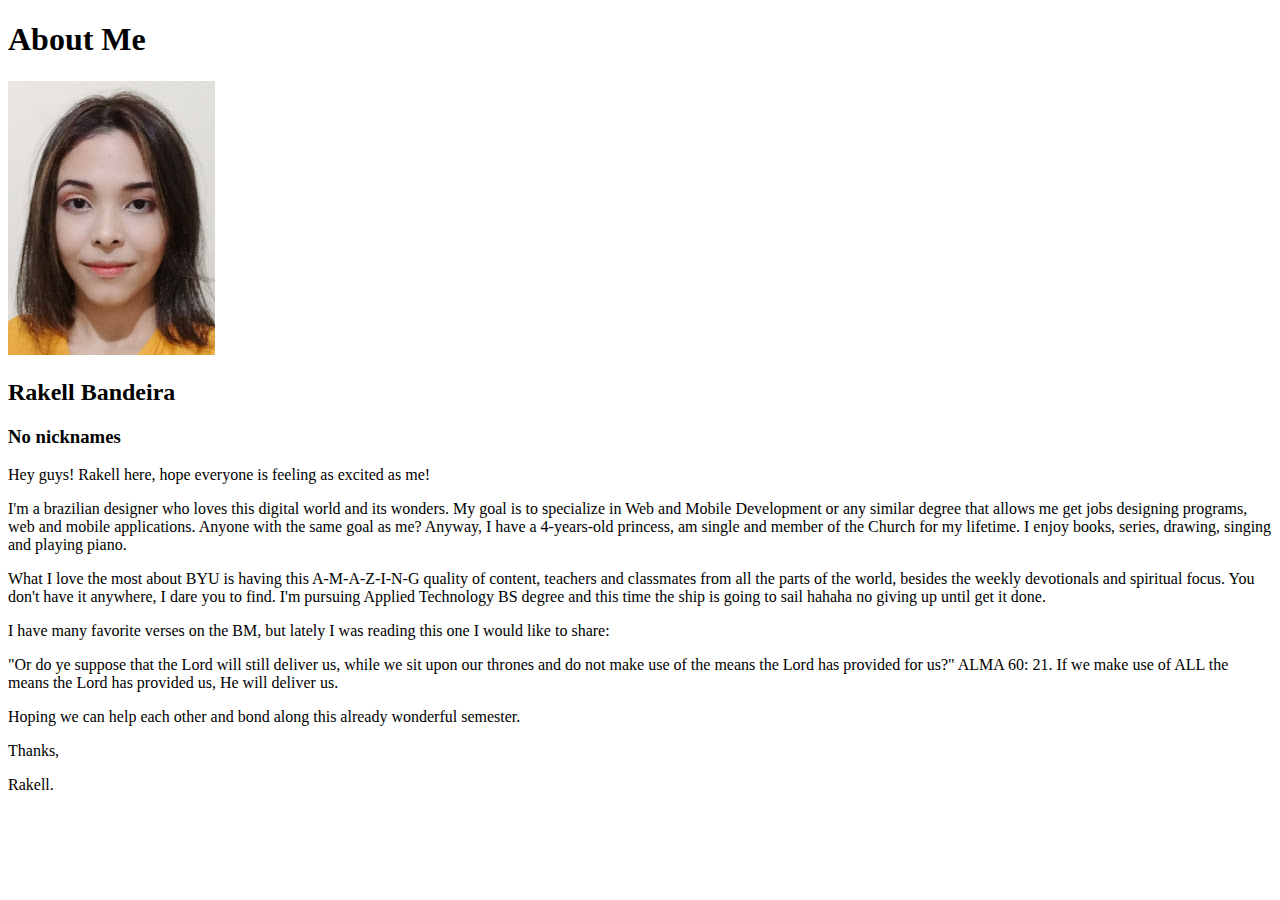
<file: aboutme/index.html>
<!DOCTYPE html>
<html lang="en">
<head>
    <meta charset="UTF-8">
    <meta http-equiv="X-UA-Compatible" content="IE=edge">
    <meta name="viewport" content="width=device-width, initial-scale=1.0">
    <title>Not All About Me</title>
</head>
<body>
    <h1>About Me</h1>
    <img src="imgs/rakell.jpg">
    <h2>Rakell Bandeira</h2>
    <h3><italic>No nicknames</italic></h3>
    <p>Hey guys! Rakell here, hope everyone is feeling as excited as me!</p>
    <p>I'm a brazilian designer who loves this digital world and its wonders. My goal is to specialize in Web and Mobile Development or any similar degree that allows me get jobs designing programs, web and mobile applications.
        Anyone with the same goal as me? Anyway, I have a 4-years-old princess, am single and member of the Church for my lifetime. I enjoy books, series, drawing, singing and playing piano.</p>
    <p></p>What I love the most about BYU is having this A-M-A-Z-I-N-G quality of content, teachers and classmates from all the parts of the world, besides the weekly devotionals and spiritual focus. You don't have it anywhere, I dare you to find. I'm pursuing Applied Technology BS degree and this time the ship is going to sail hahaha no giving up until get it done.  
    <p>I have many favorite verses on the BM, but lately I was reading this one I would like to share:</p>
    <p><italic>"Or do ye suppose that the Lord will still deliver us, while we sit upon our thrones and do not make use of the means the Lord has provided for us?"</italic> ALMA 60: 21. If we make use of ALL the means the Lord has provided us, He will deliver us.</p>
    <p>Hoping we can help each other and bond along this already wonderful semester.</p>
    <p>Thanks,</p>
    <p>Rakell.</p>
</body>
</html>
</file>
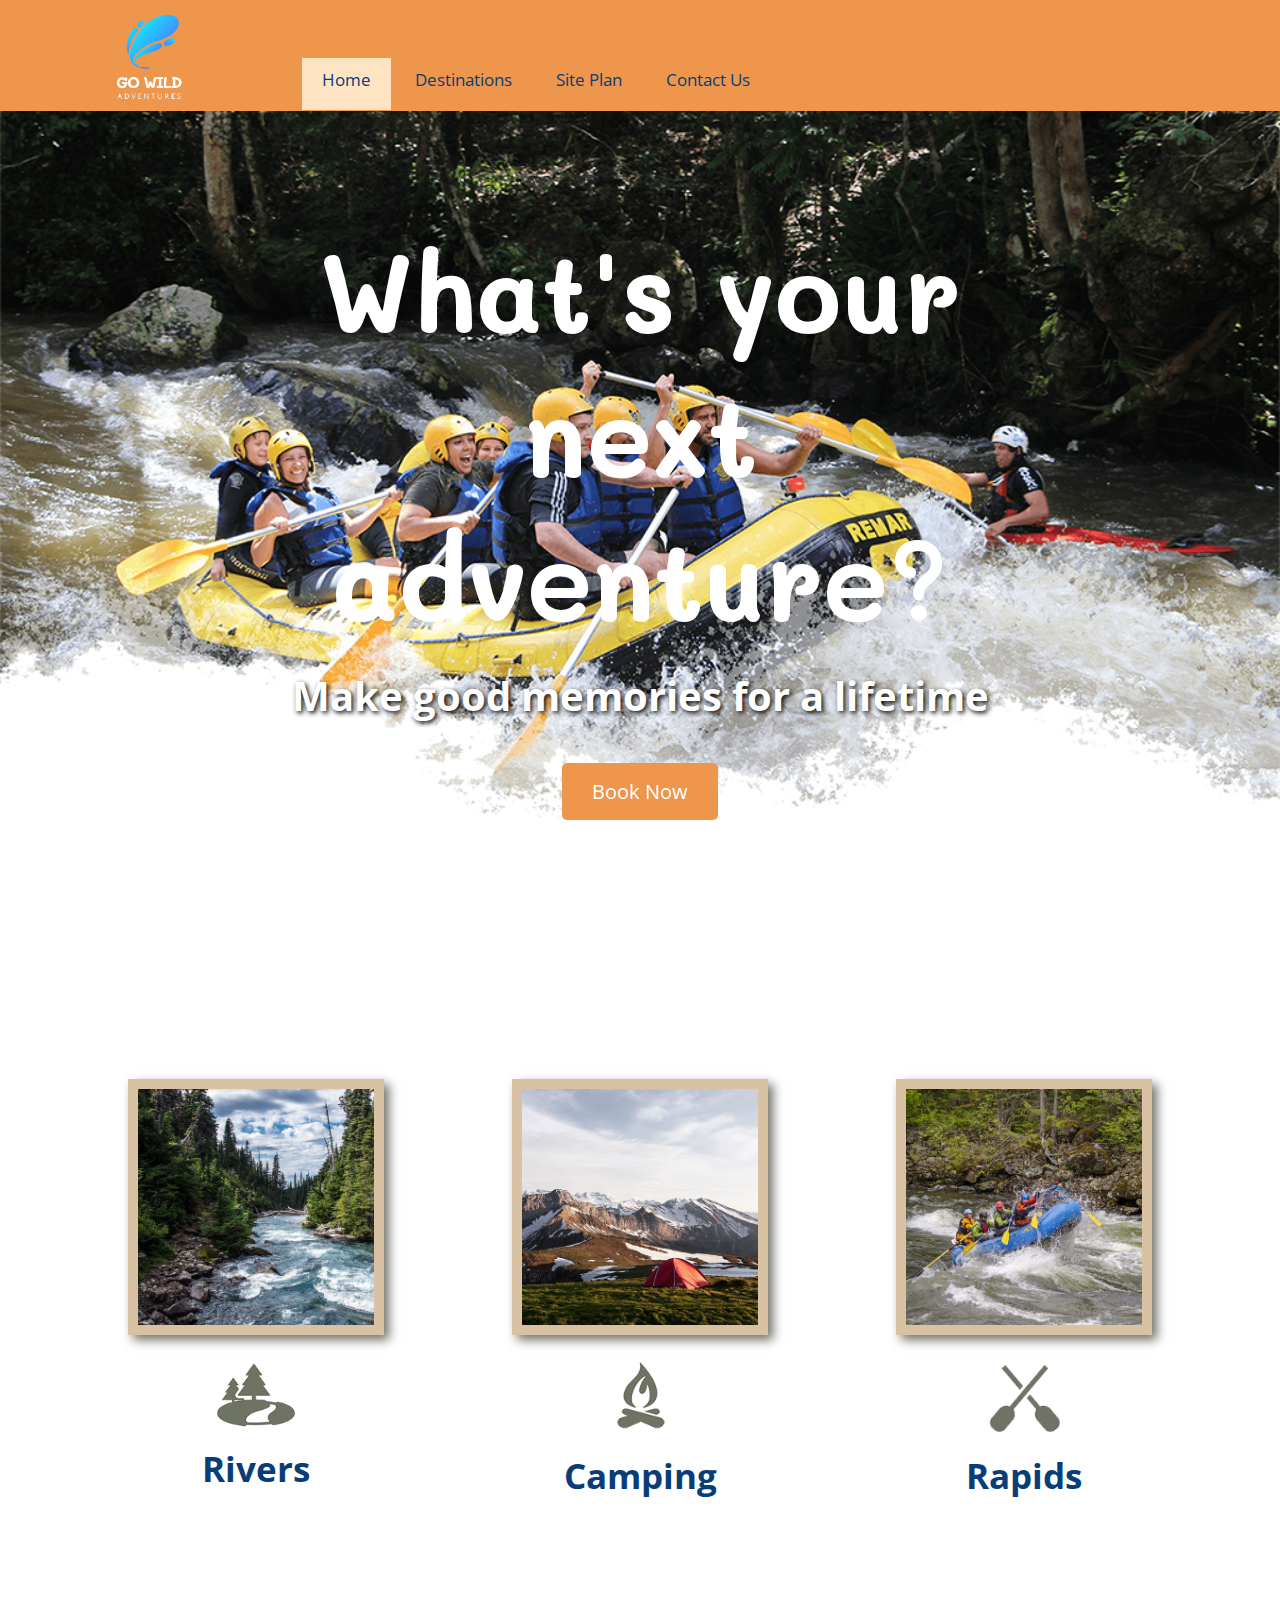
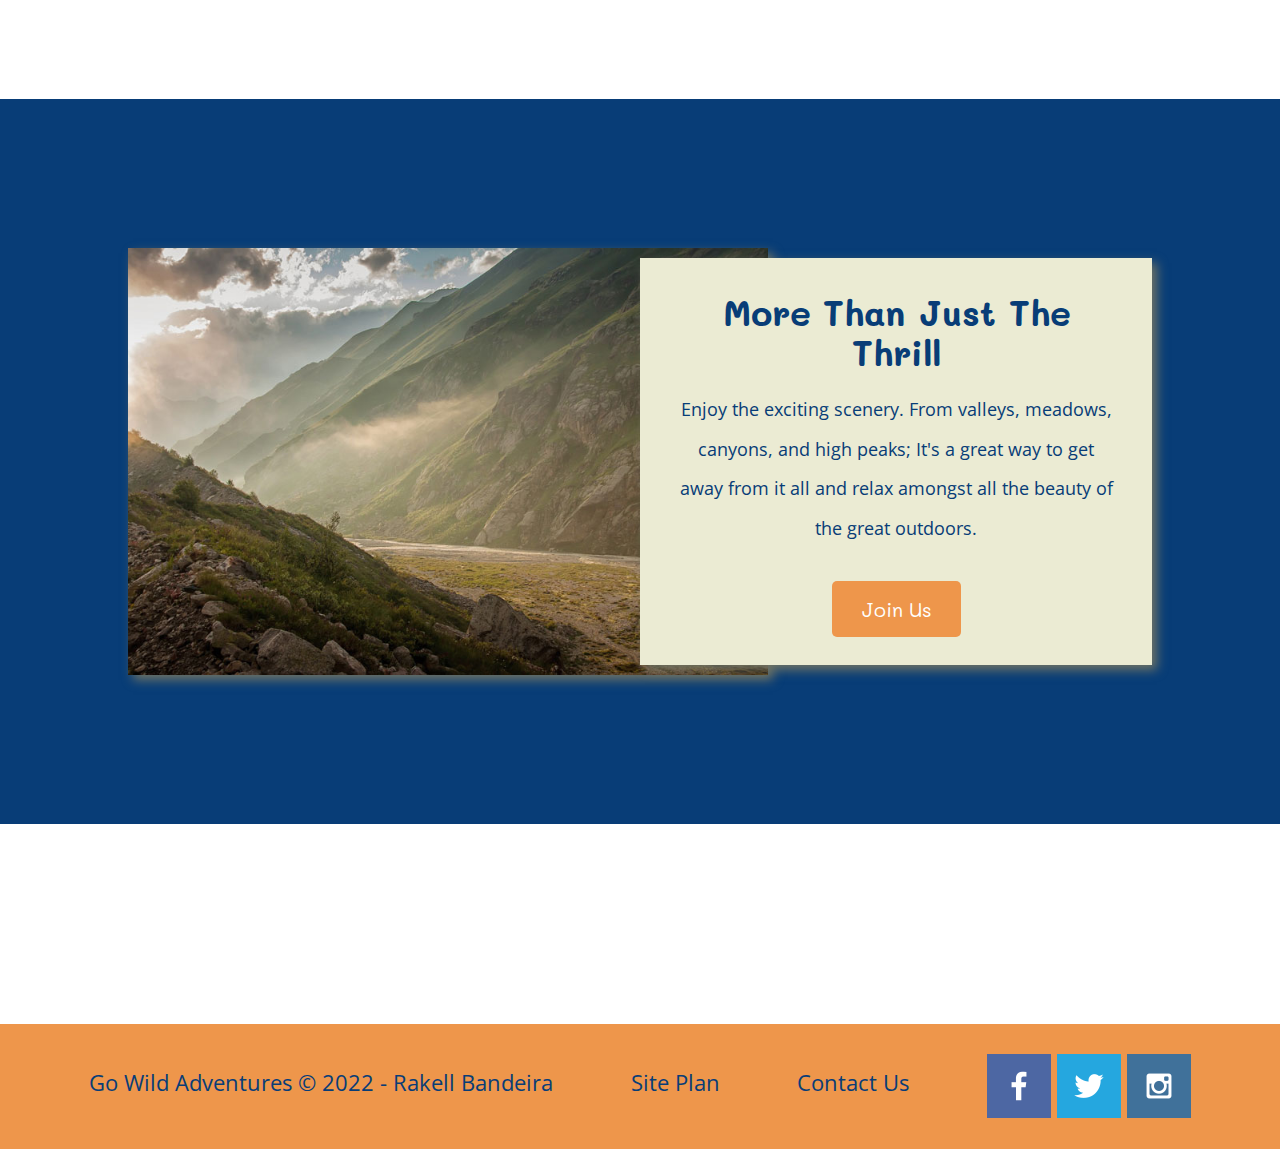
<file: wwr/index.html>
<!DOCTYPE html>
<html lang="en">
    <head>
        <meta charset="UTF-8">
        <meta http-equiv="X-UA-Compatible" content="IE=edge">
        <meta name="viewport" content="width=device-width, initial-scale=1.0">
        <link rel="stylesheet" href="styles/style.css">

        <title>Whitewater Rafting Vacations | Go Wild Adventures | Home</title>
    </head>

    <body>
        <div id="content">      
            <header>
                <a id="logo_link" href="index.html">
                    <img class="logo" src="images/gowild-nobg.png" alt="Go Wild Logo">
                </a>
                <nav>
                    <div  class="topnav">    
                        <a class="active" href="index.html">Home</a>
                        <a href="info.html">Destinations</a>
                        <a href="site-plan-rafting.html">Site Plan</a>
                        <a href="contactus.html">Contact Us</a>
                    </div>
                </nav>
            </header>
            
            
            <div id="hero">
                <div id="hero-box">
                    <img id="hero-img" src="images/hero.png" alt="People enjoying white water rafting">
                </div>
                <section id="hero-msg">
                    <h1 class="home-title">What's your next adventure?</h1>
                    <h4>Make good memories for a lifetime </h4>
                    <div class="button-box">
                        <a class="book" href="rates.html">Book Now</a>
                    </div>
                </section>
            </div>

            <main class="home-grid">

                <section class="rivers-card">
                    <img class="card-img" src="images/rivers.jpg" alt="river in forest">
                    <img class="icon" src="images/river_icon.png" alt="river icon">
                    <h2>Rivers</h2>
                </section>
                <section class="camping-card">
                    <img class="card-img" src="images/camping.jpg" alt="tent in mountains">
                    <img class="icon" src="images/fire_icon.png" alt="fire icon">
                    <h2>Camping</h2>
                </section>
                <section class="rapids-card">
                    <img class="card-img" src="images/rapids.jpg" alt="rafting boat">
                    <img class="icon" src="images/oars.png" alt="oars icon">
                    <h2>Rapids</h2>
                </section>

                <div id="background"></div> 

                <img class="mountains" src="images/mountains.jpg" alt="Misty mountains">
                <section class="msg">
                    <h2 class="font-title">More Than Just The Thrill</h2>
                    <p>Enjoy the exciting scenery. From valleys, meadows, canyons, and high peaks; It's a great way to get away from it all and relax amongst all the beauty of the great outdoors. </p>
                    <a class="join font-title" href="rivers.html">Join Us</a>
                </section>

            </main>
            <footer>
                <p>Go Wild Adventures &copy; 2022 - Rakell Bandeira</p>
                <p><a href="site-plan-rafting.html">Site Plan</a></p>
                <p><a href="contactus.html">Contact Us</a></p>
                <div class="social">
                    <a href="https://facebook.com" target="_blank">
                        <img src="images/facebook.png" alt="fb icon">
                    </a>
                    <a href="https://twitter.com" target="_blank">
                        <img src="images/twitter.png" alt="twitter icon">
                    </a>
                    <a href="https://instagram.com" target="_blank">
                        <img src="images/instagram.png" alt="instagram icon">
                    </a>
                </div>
            </footer>

        </div>
    </body>
</html>
</file>
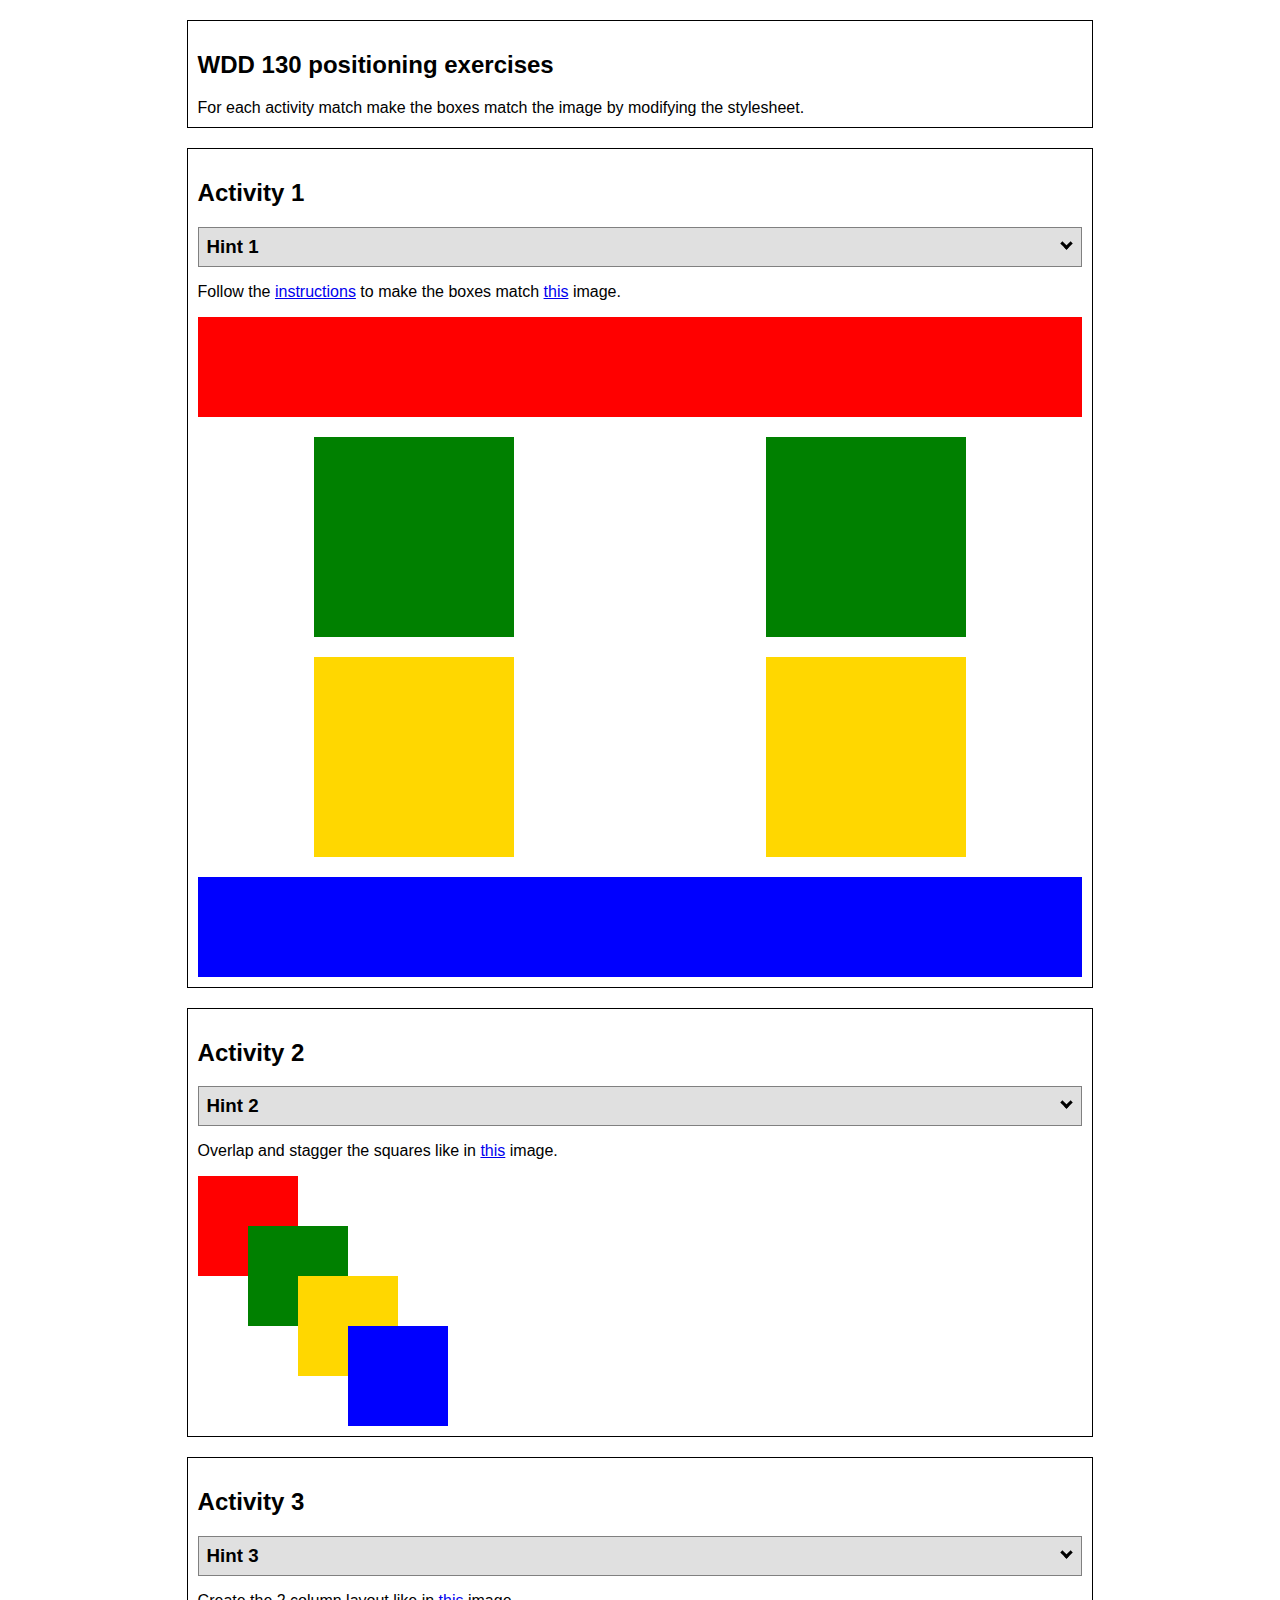
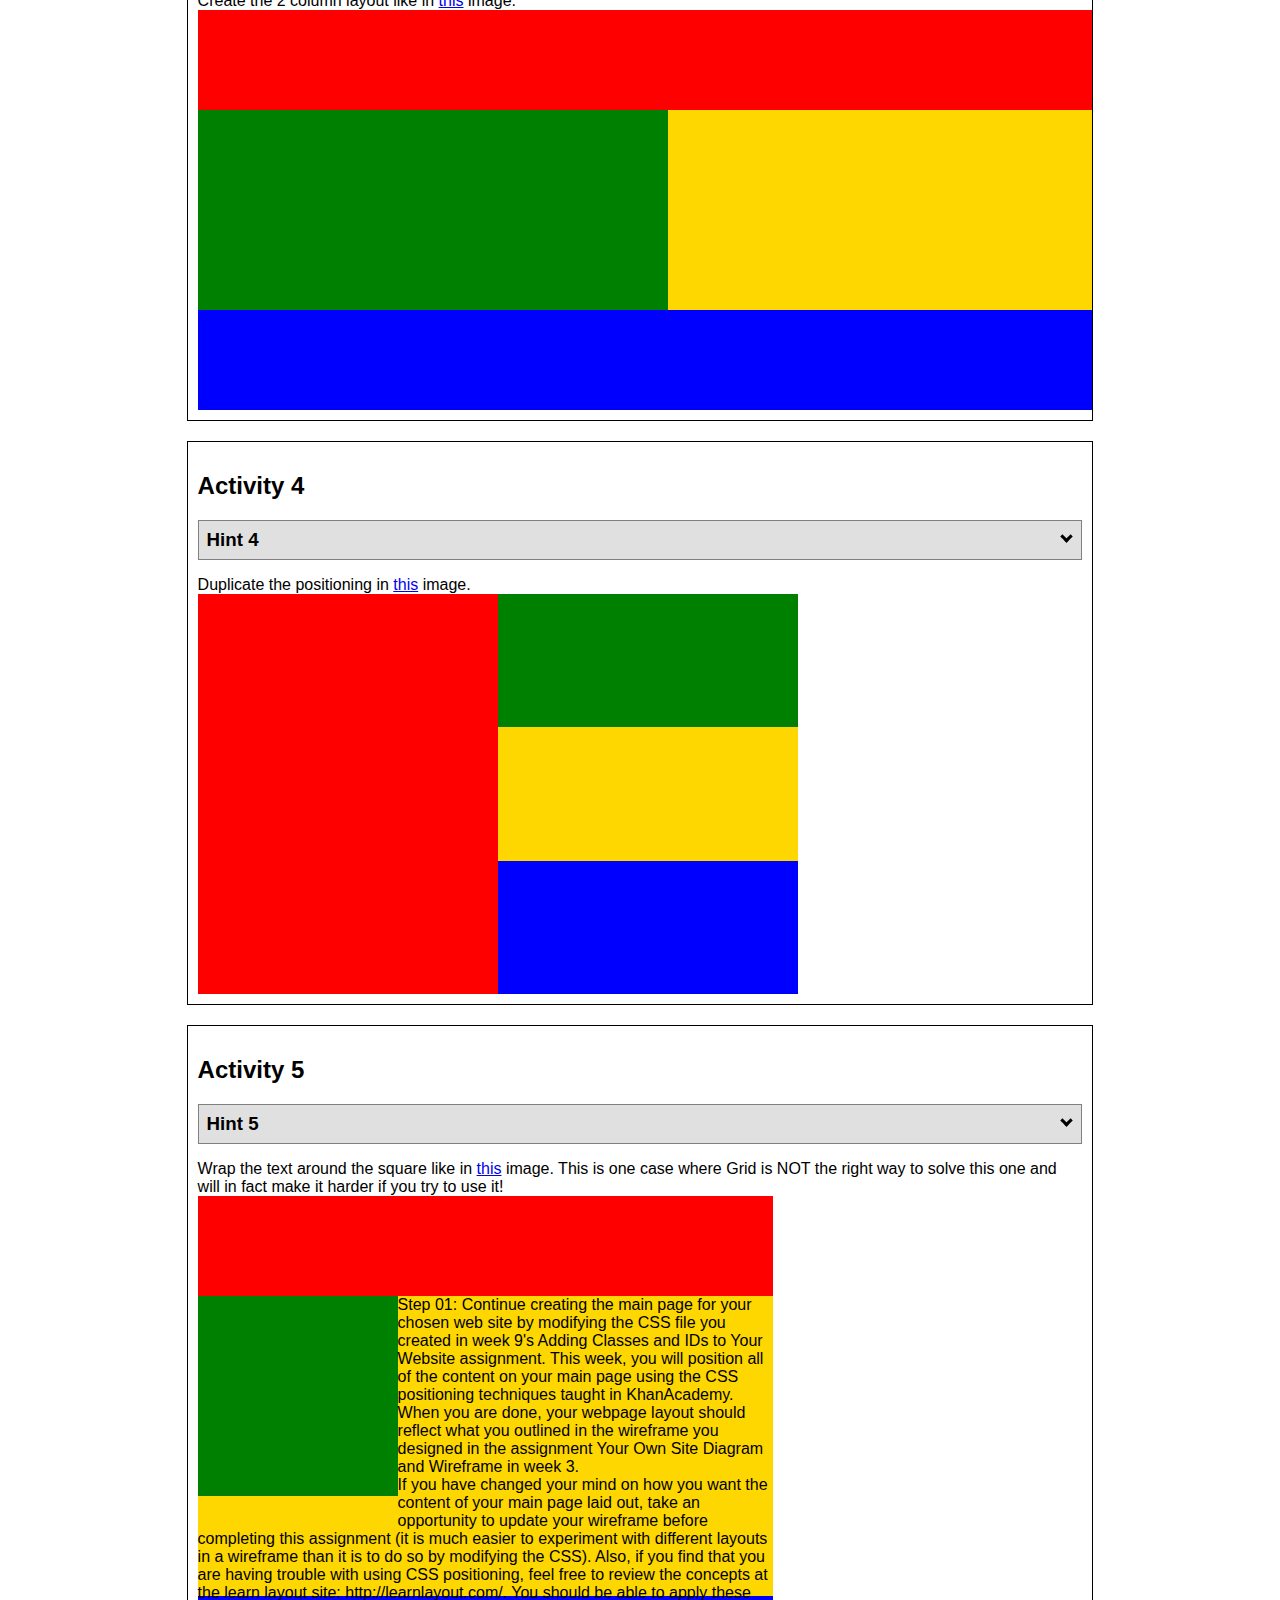
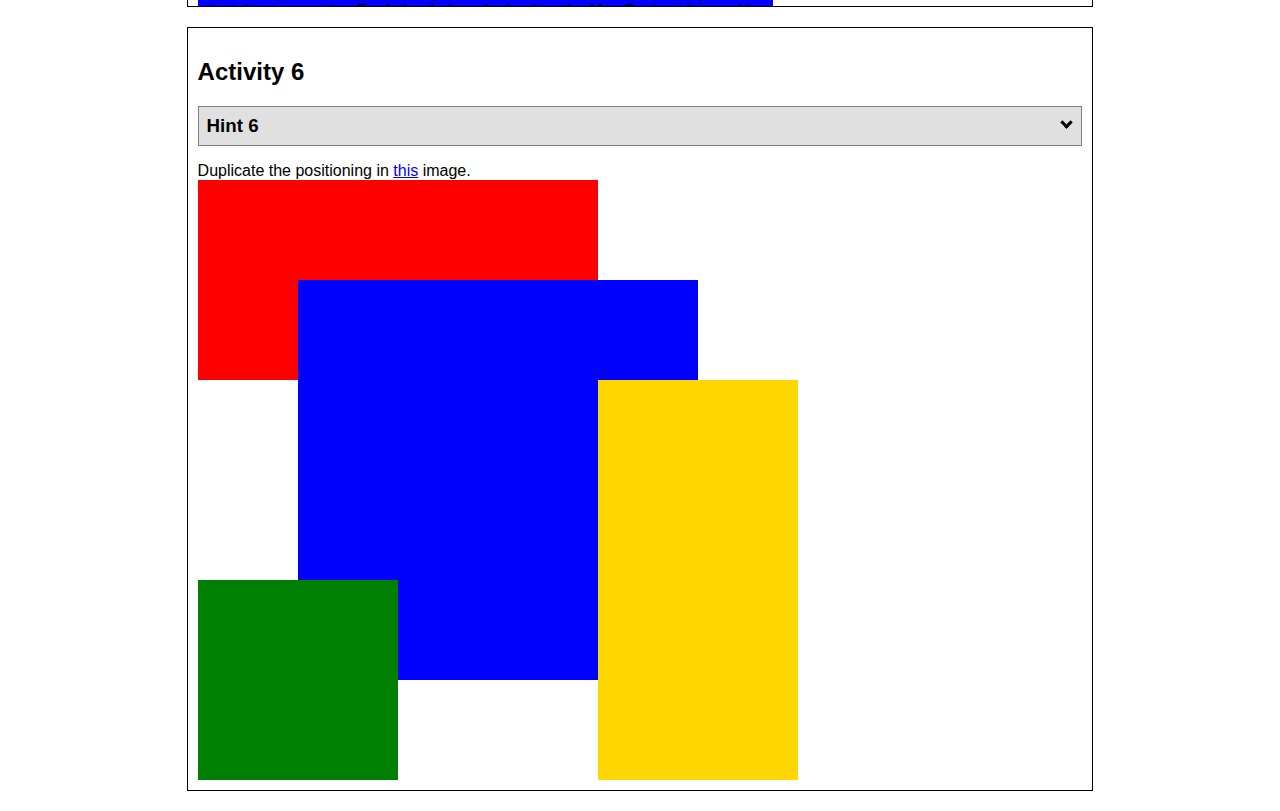
<file: positioning.html>
<!DOCTYPE html>
<html lang="en">
  <head>
    <!-- HTML - Name: positioning.html -->
    <title>Positioning Activity</title>
    <link rel="stylesheet" type="text/css" href="positionstyles.css" />
  </head>
  <body>
    <div class="activity">
      <h2>WDD 130 positioning exercises</h2>
      For each activity match make the boxes match the image by modifying the stylesheet.</div>
    <div class="activity">
      <h2>Activity 1</h2>
      <section class="hint"><input type="checkbox" ><i></i> <h3>Hint 1</h3><div><p>Check out the <a href="https://byui-wdd.github.io/wdd130/activities/w06-css-positioning.html" target="_blank">activity instructions</a> in Ilearn!</p></div></section>
      <p>Follow the <a href="https://byui-wdd.github.io/wdd130/activities/w06-css-positioning.html" target="_blank">instructions</a> to make the boxes match  <a href="https://byui-wdd.github.io/wdd130/images/example1.png" target="_blank">this</a> image.</p>
      <div class="content1" >
        <div class="red1" ></div>
        <div class="green1" ></div>
        <div class="green1" ></div>
        <div class="yellow1"></div>
        <div class="yellow1"></div>
        <div class="blue1"></div>
      </div>
    </div>
    <div class="activity">
      <h2>Activity 2</h2>
      <section class="hint"><input type="checkbox" > <h3>Hint 2</h3><i></i><div><p>Remember that the best way to shift elements around slightly on the page is with Margins.  You could also use Grid.  Either would work for this. If you choose margin, you can use a <em>negative</em> margin. (ie margin-top: -20px;)</p><h4>Properties used:</h4><ul><li>margin-top, margin-left</li><li>...or...</li><li>grid-template-columns: 50px 50px 50px 50px 50px </li></ul></div></section>
      <p>Overlap and stagger the squares like in <a href="https://byui-wdd.github.io/wdd130/images/example2.png" target="_blank">this</a> image.</p>
      <div class="content2" >
        <div class="red2" ></div>
        <div class="green2" ></div>
        <div class="yellow2"></div>
        <div class="blue2"></div>
      </div>
    </div>
    <div class="activity">
      <h2>Activity 3</h2>
      <section class="hint"><input type="checkbox" > <h3>Hint 3</h3><i></i><div><p>This one is going to be best solved with CSS Grid. Remember to make the boxes the right width first...then start moving them around. </p><h4>Properties used:</h4><ul><li>display:grid;</li><li>grid-template-columns:</li><li>grid-column-gap:</li>
        <li>grid-column:</li>  </ul></div></section>
      Create the 2 column layout like in <a href="https://byui-wdd.github.io/wdd130/images/example3.png" target="_blank">this</a>  image.
      <div class="content3" >
        <div class="red3" ></div>
        <div class="green3" ></div>
        <div class="yellow3"></div>
        <div class="blue3"></div>
      </div>
    </div>
    <div class="activity">
      <h2>Activity 4</h2>
      <section class="hint"><input type="checkbox" > <h3>Hint 4</h3><i></i><div><p>For the others we have been primarily concerned with width. For this one you will need to adjust height as well. </p><h4>Properties used:</h4><ul><li>display:grid;</li><li>grid-template-columns:</li><li>grid-row:</li></ul></div></section>
      Duplicate the positioning in <a href="https://byui-wdd.github.io/wdd130/images/example4.png" target="_blank">this</a> image. 
      <div class="content4" >
        <div class="red4" ></div>
        <div class="green4" ></div>
        <div class="yellow4"></div>
        <div class="blue4"></div>
      </div>
    </div>

    <div class="activity">
      <h2>Activity 5</h2>
      <section class="hint"><input type="checkbox" > <h3>Hint 5</h3><i></i><div><p>Grid is <strong>not</strong> the right way to do this.  In fact there is only one way to really do that...and that is with float. Remember that we float the thing we want the text to wrap around.  Also remember to start by making all the shapes the right size and shape.</p><h4>Properties used:</h4><ul><li>float: left;</li></ul></div></section>
      Wrap the text around the square like in <a href="https://byui-wdd.github.io/wdd130/images/example5.png" target="_blank">this</a> image. This is one case where Grid is NOT the right way to solve this one and will in fact make it harder if you try to use it!
      <div class="content5" >
        <div class="red5" ></div>
        <div class="green5" ></div>
        <div class="yellow5">Step 01: Continue creating the main page for your chosen web site by modifying the CSS file you created in week 9's Adding Classes and IDs to Your Website assignment. This week, you will position all of the content on your main page using the CSS positioning techniques taught in KhanAcademy. When you are done, your webpage layout should reflect what you outlined in the wireframe you designed in the assignment Your Own Site Diagram and Wireframe in week 3. <br />
          If you have changed your mind on how you want the content of your main page laid out, take an opportunity to update your wireframe before completing this assignment (it is much easier to experiment with different layouts in a wireframe than it is to do so by modifying the CSS). Also, if you find that you are having trouble with using CSS positioning, feel free to review the concepts at the learn layout site: http://learnlayout.com/. You should be able to apply these principles to your site. For futher help, refer back to the Max Design site used in the beginning of the course for an example of how to implement your site design.</div>
        <div class="blue5"></div>
      </div>
    </div>
    <div class="activity">
      <h2>Activity 6</h2>
      <section class="hint"><input type="checkbox" > <h3>Hint 6</h3><i></i><div><p>This one is all about visualizing the grid behind the layout. If you are having a hard time doing that first: all the sizes are even multiples of 100, and second here is another example with the lines drawn: <a href="https://byui-wdd.github.io/wdd130/images/example6-hint.png" target="_blank">example 6 with lines</a>. For this one you will find it easiest if you use px for the column width. You can also use <kbd>z-index</kbd> to control the element layering.    </p><h4>Properties used:</h4><ul><li>display:grid;</li><li>grid-template-columns:</li><li>grid-column:</li><li>grid-row:</li><li><a href="https://www.w3schools.com/cssref/pr_pos_z-index.asp" target="_blank">z-index:</a></li></ul></div></section>
      Duplicate the positioning in <a href="https://byui-wdd.github.io/wdd130/images/example6.png" target="_blank">this</a> image.
      <div class="content6" >
        <div class="red6" ></div>
        <div class="green6" ></div>
        <div class="yellow6"></div>
        <div class="blue6"></div>
      </div>
    </div>
  </body>
</html>
</file>
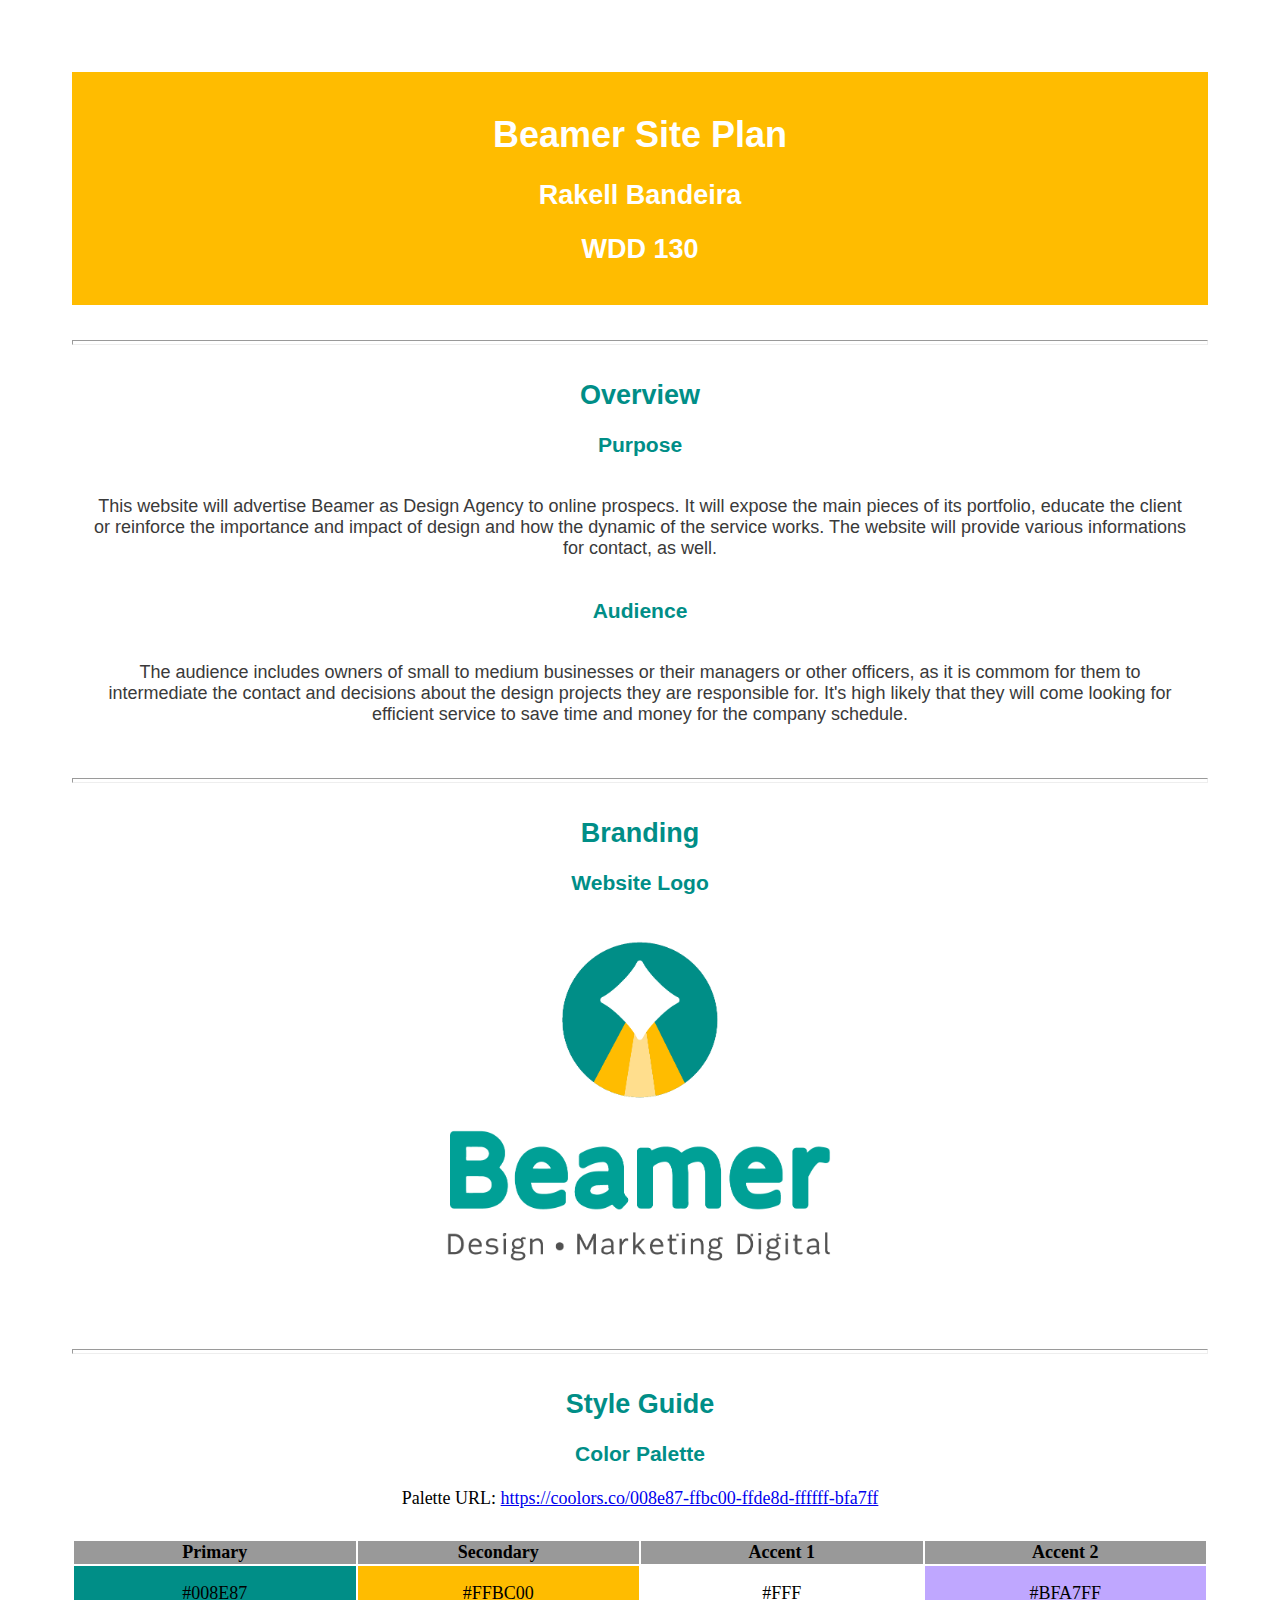
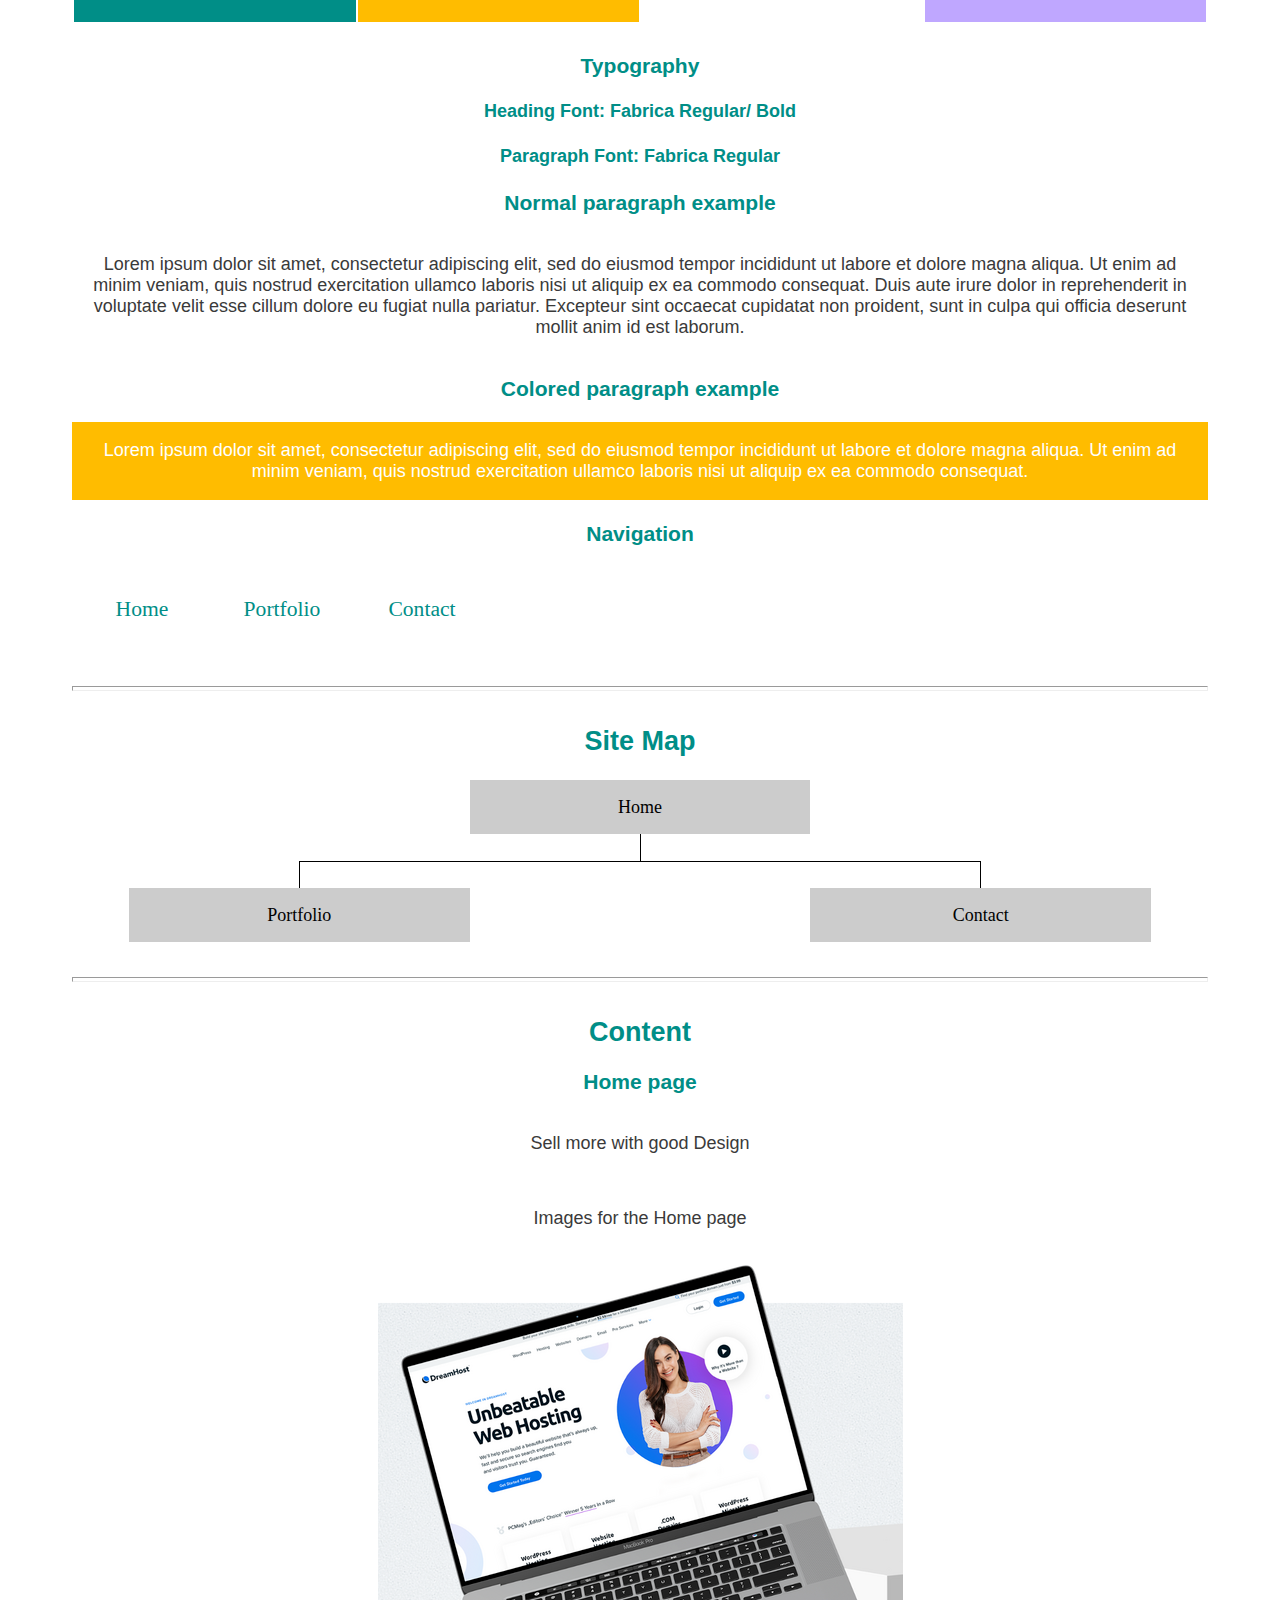
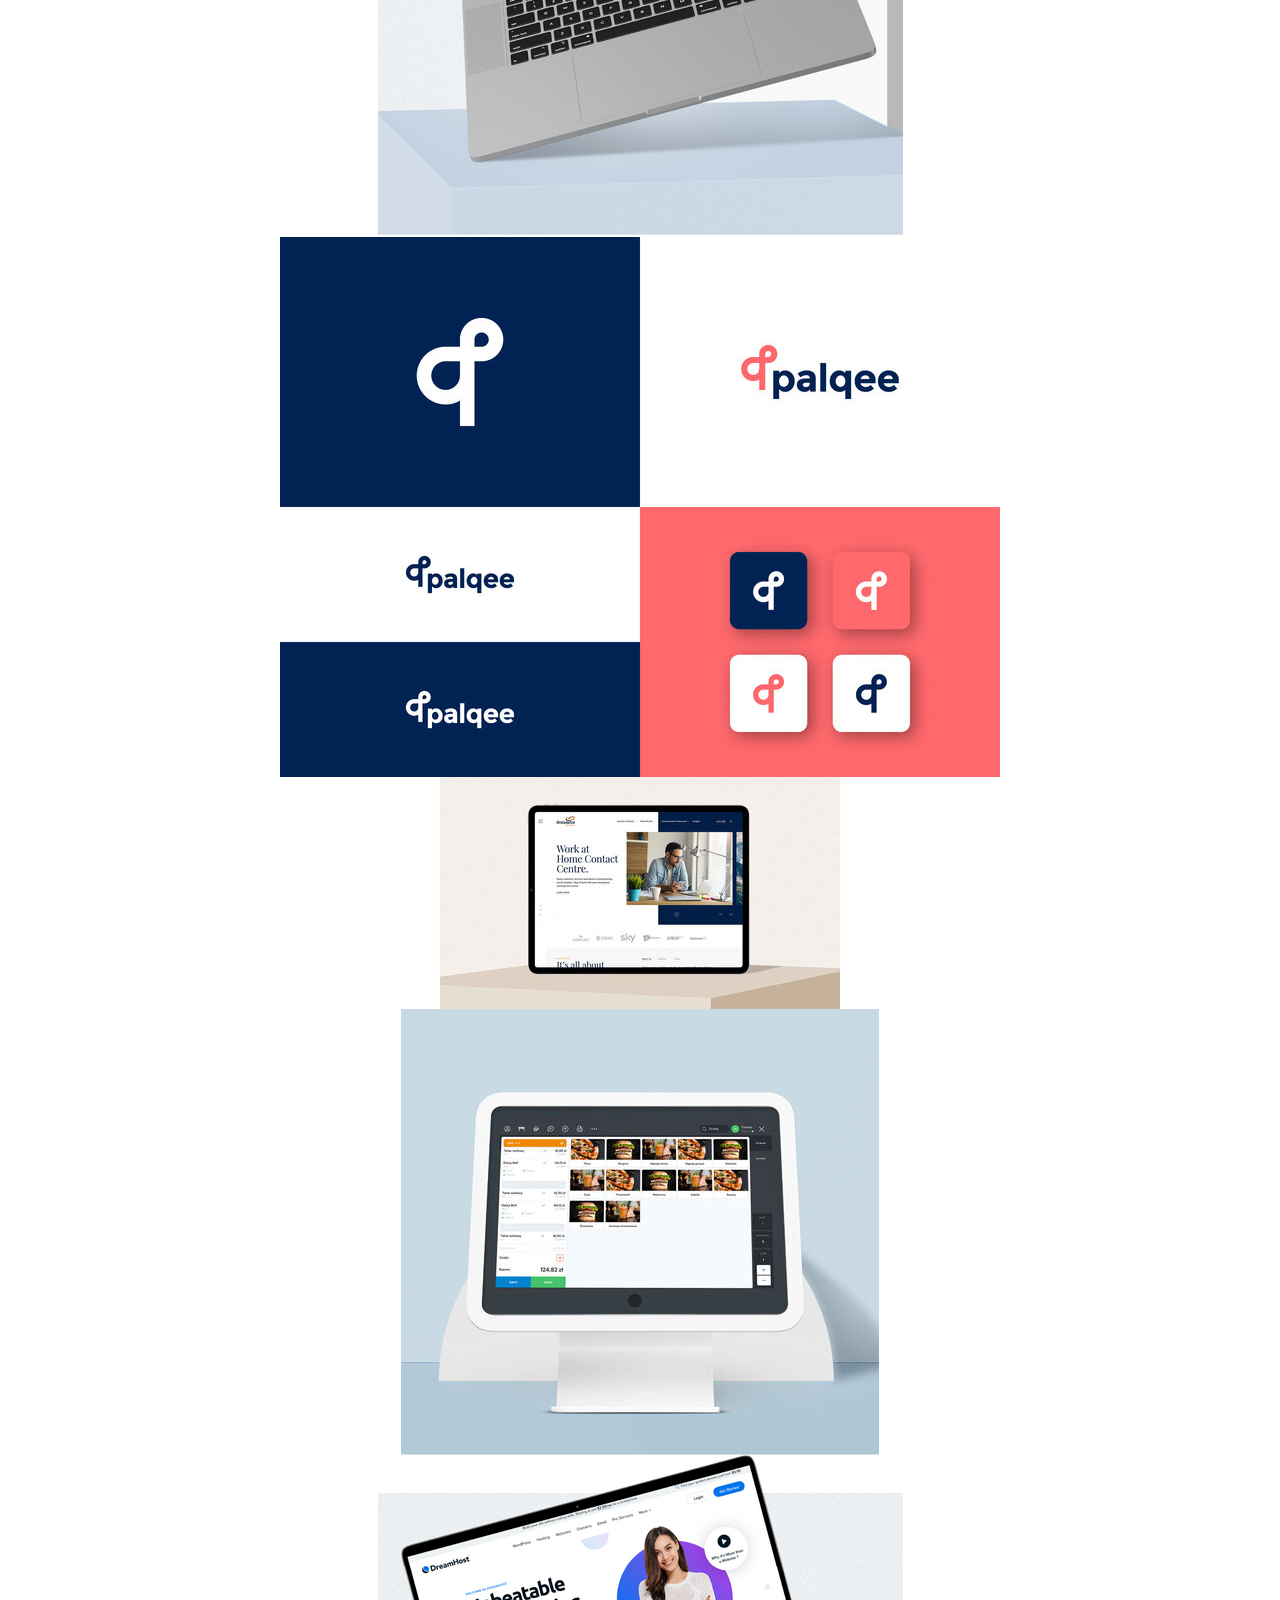
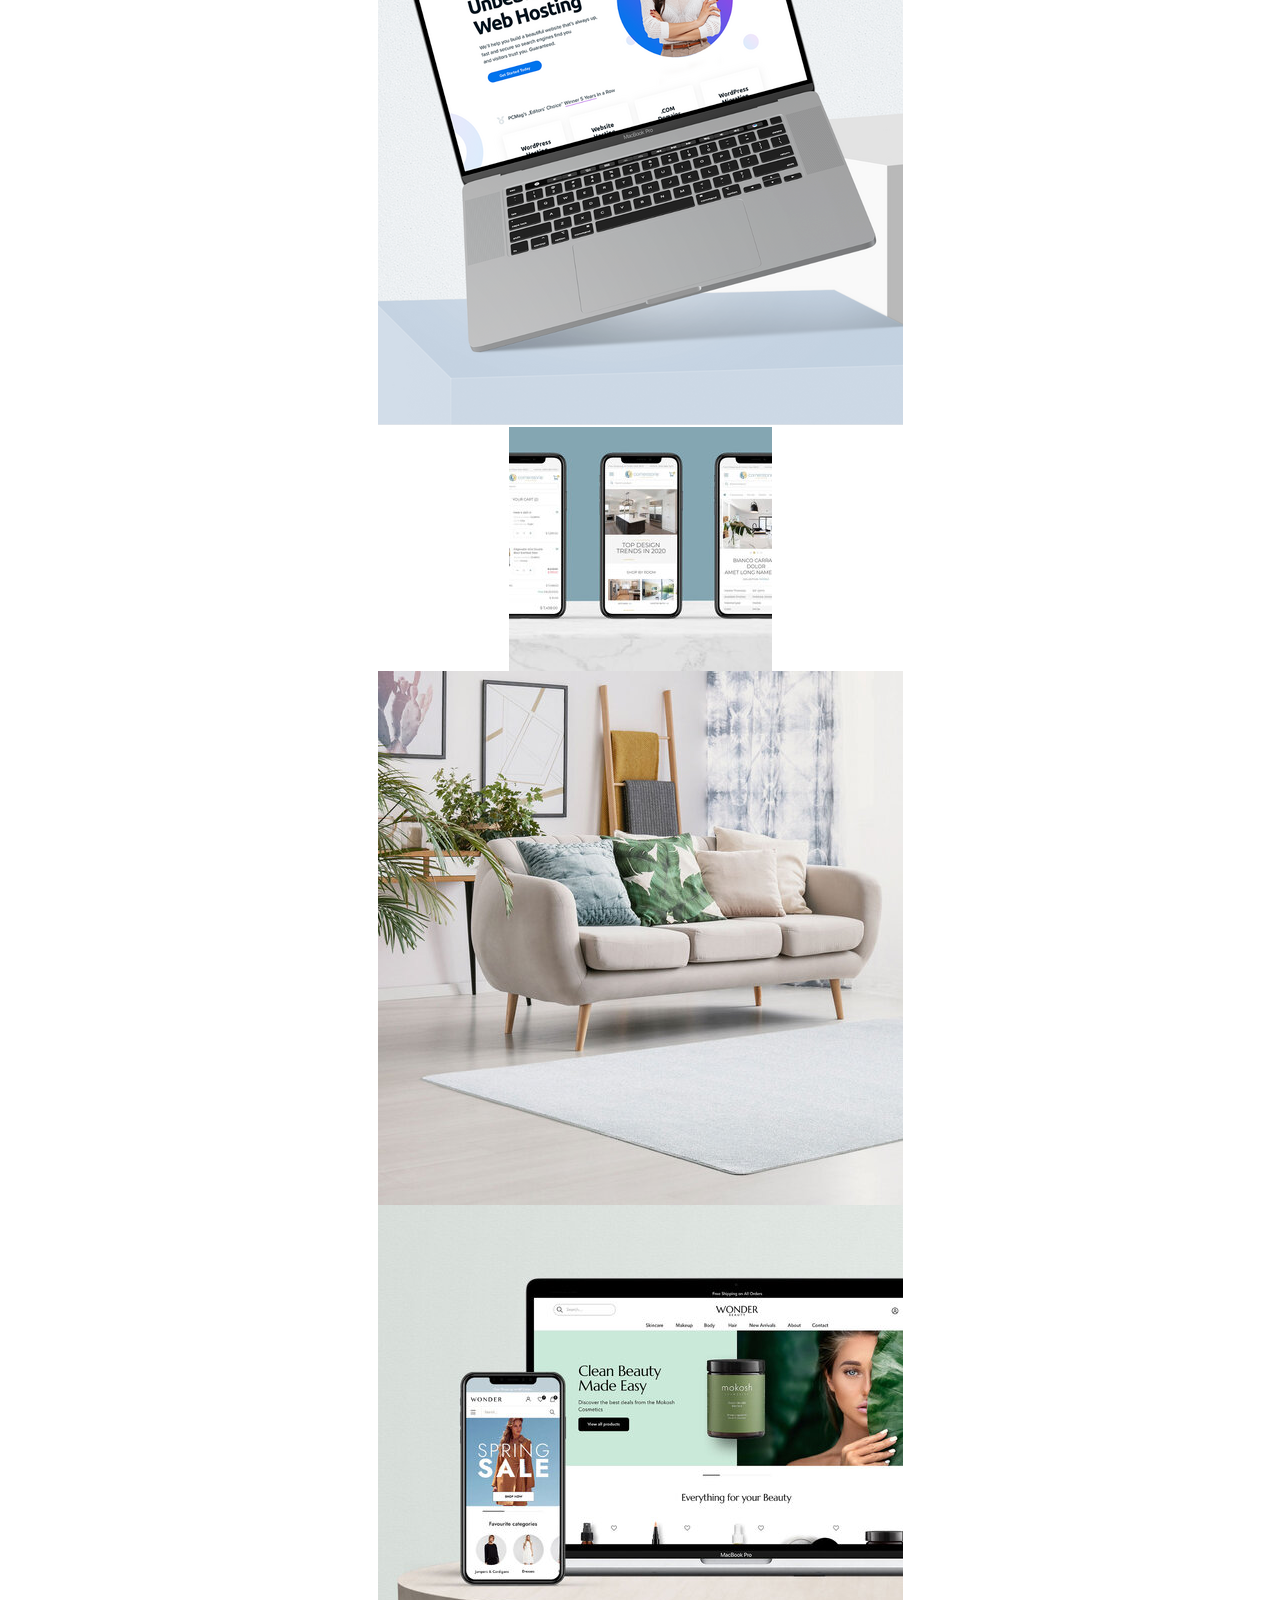
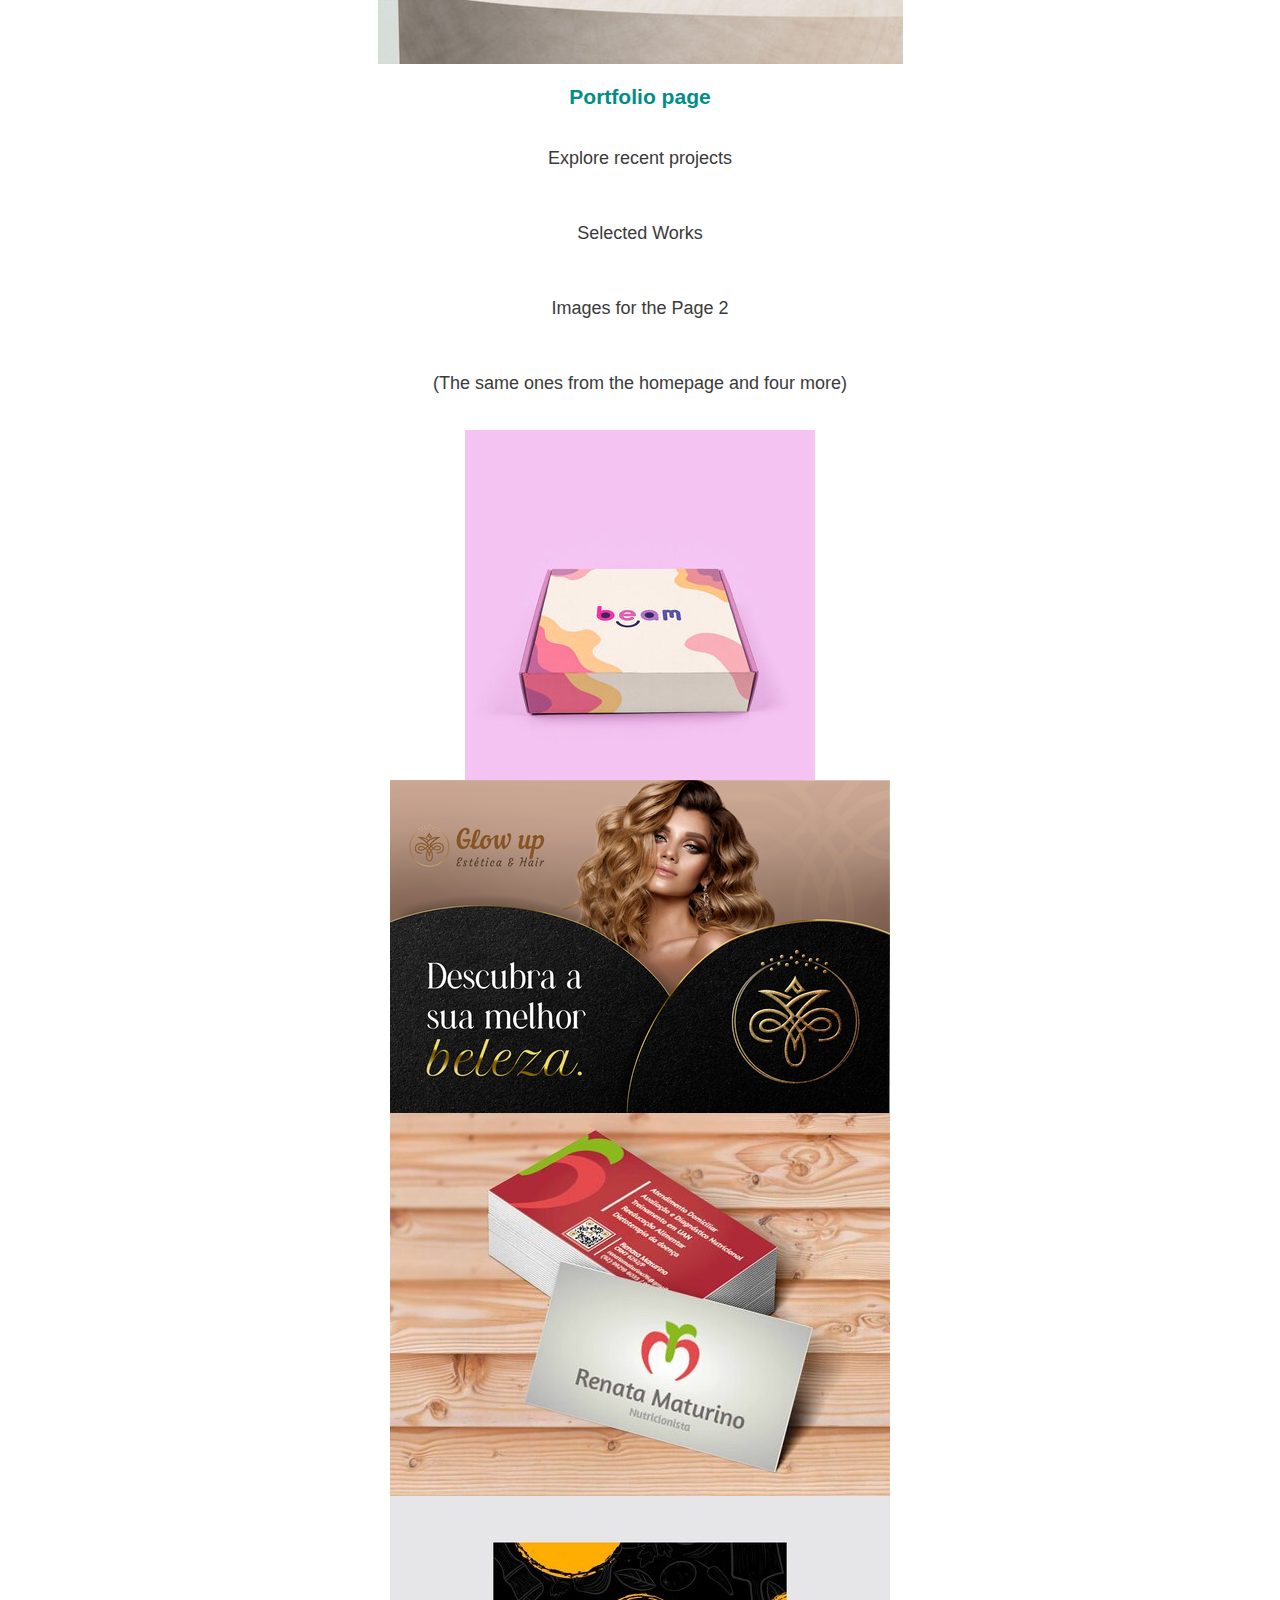
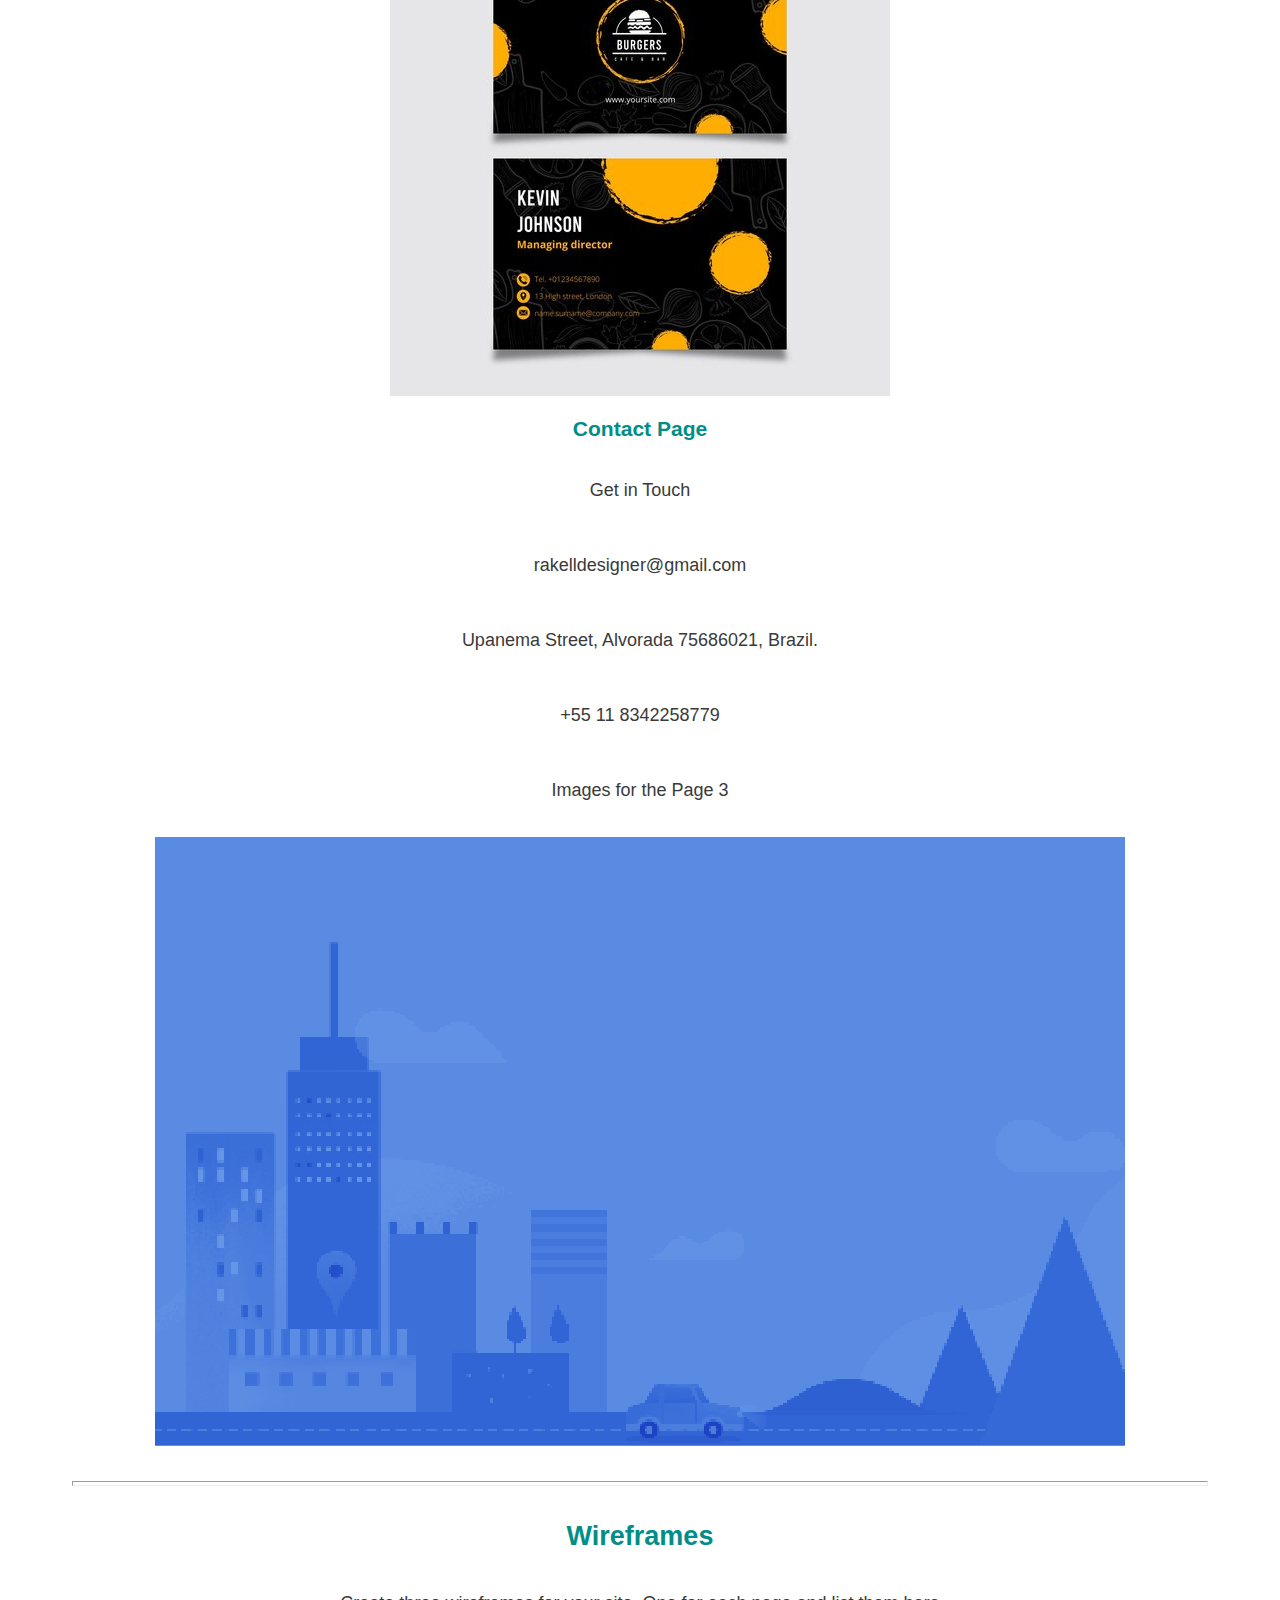
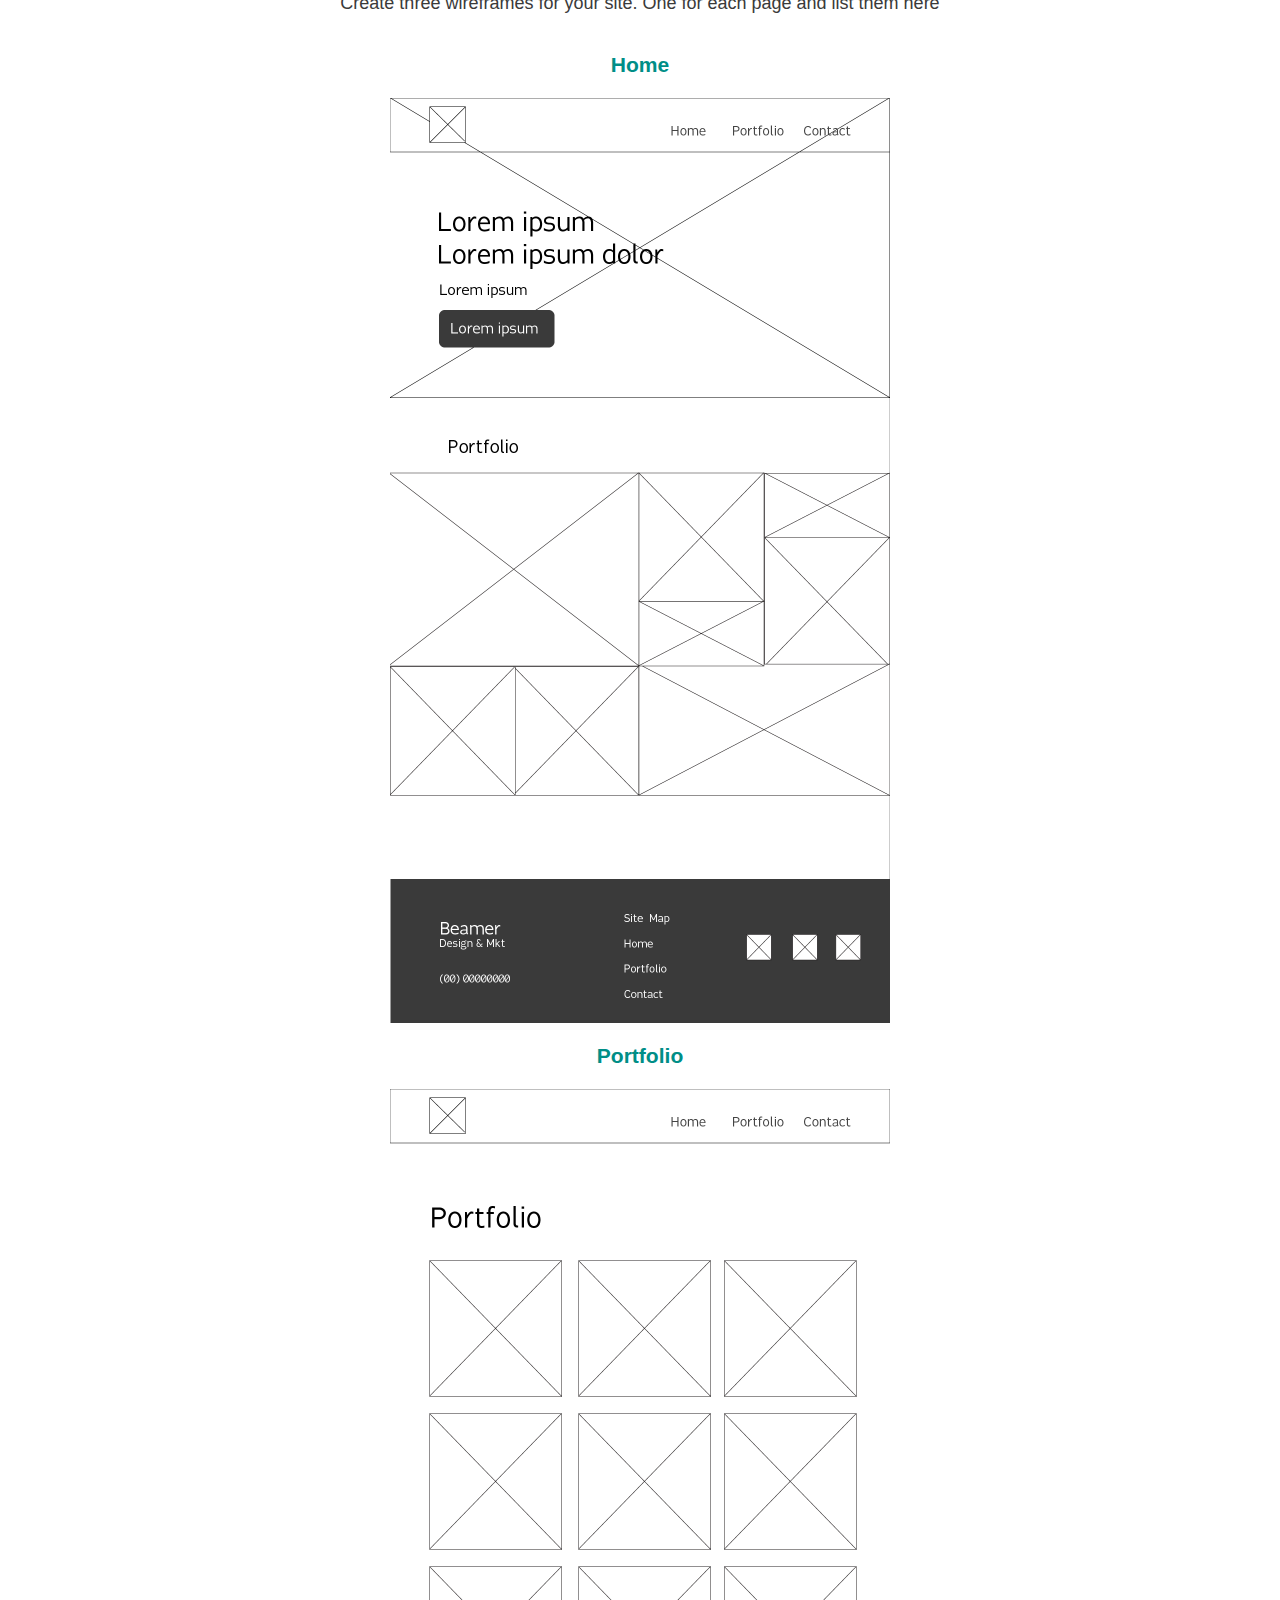
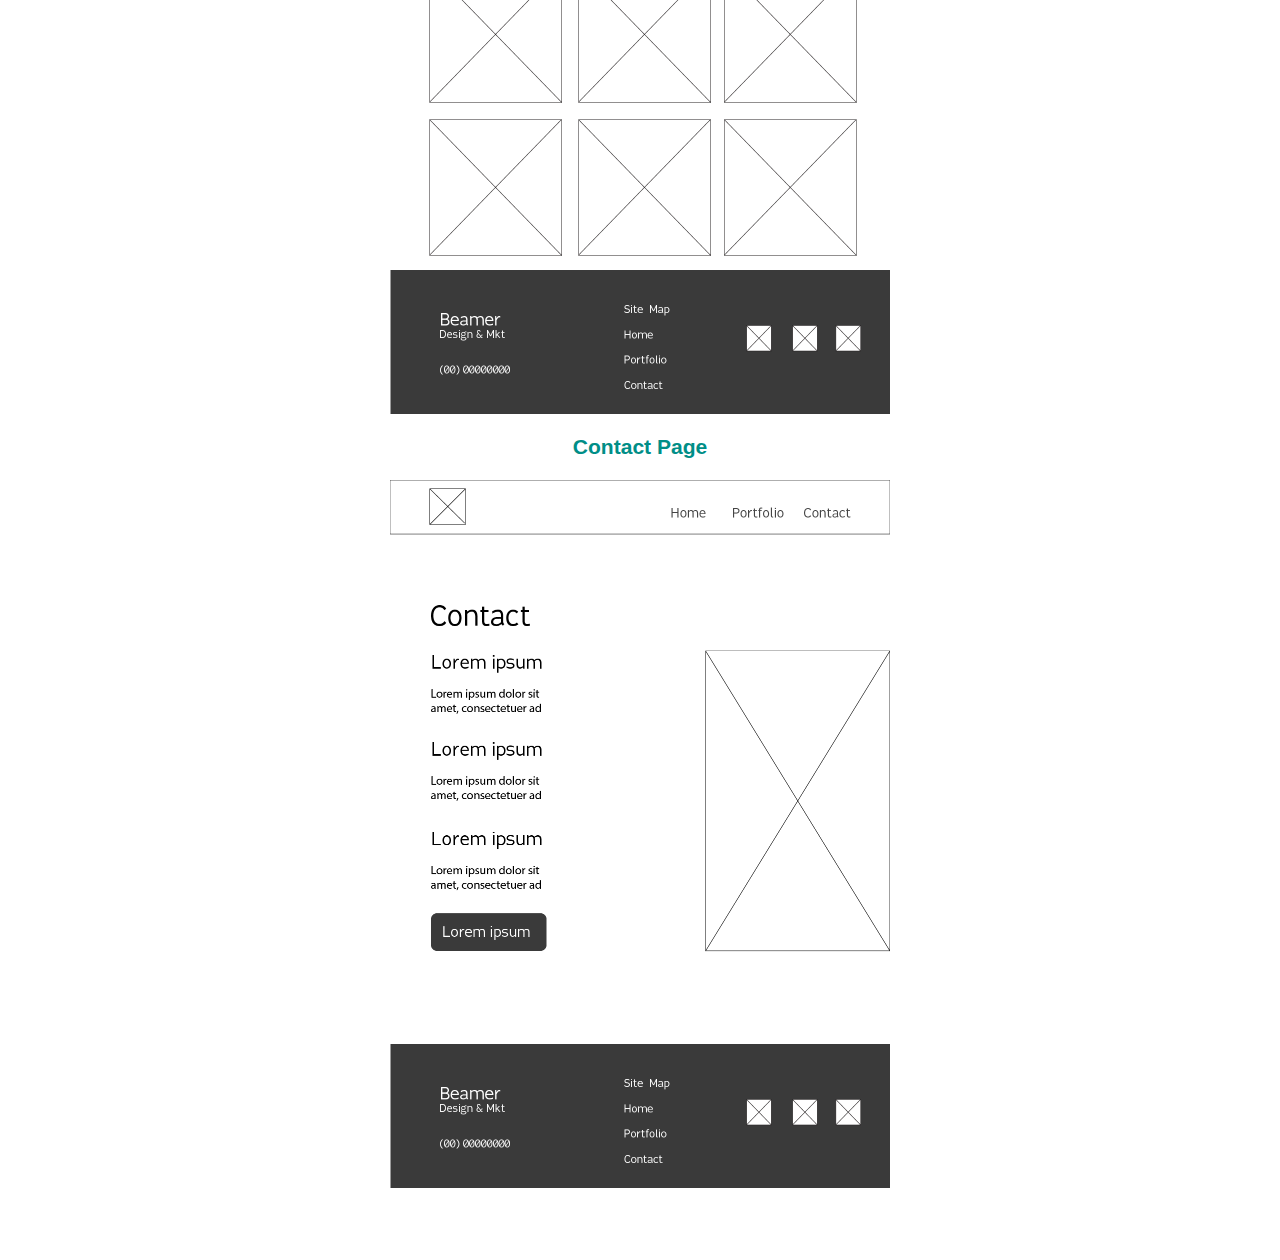
<file: beamer/site-plan.html>
<!DOCTYPE html>
<html lang="en-us">
    
  <head>
    <meta charset="utf-8">
    <title>Beamer Site Plan</title>
    <link type="text/css" rel="stylesheet" href="styles/site-plan.css">
  </head>

  <body>
    <header>
      <h1>Beamer Site Plan</h1>
      <h2>Rakell Bandeira</h2>
      <h2>WDD 130</h2>
      <!-- In the header above, add the name or your site, your name and class number. For example if you are in section 3 you would put WDD 130.03 -->
    </header>
    <main>

      <!--------------------------Steps 2-3------------------------------ -->
      <hr>
      <h2>Overview</h2>
      <h3>Purpose</h3>
      <p>This website will advertise Beamer as Design Agency to online prospecs. It will expose the main pieces of its portfolio, educate the client or reinforce the importance and impact of design and how the dynamic of the service works. The website will provide various informations for contact, as well.</p>  <!-- change this -->


      <h3>Audience</h3>
      <p>The audience includes owners of small to medium businesses or their managers or other officers, as it is commom for them to intermediate the contact and decisions about the design projects they are responsible for.
        It's high likely that they will come looking for efficient service to save time and money for the company schedule.  </p>  <!-- change this -->

      <hr>
      <h2>Branding</h2>
      <h3>Website Logo</h3>
      <!-- Replace this with some sort of logo for your site.  A logo can be as simple as the name of your site in a nice font :) -->
      <img src="images/Beamer-01.png" alt="beamer-logo" width="500">
      <hr>
      <h2>
        Style Guide
      </h2>

      <!-- ------------------------Steps 4-8------------------------------ -->

      <h3>
        Color Palette
      </h3>
      <!--  The colors you choose for a website are one of the most important decisions you will make. Follow the instructions on the activity in iLearn then return and replace the color codes below with the hex color codes (the 6 digit numbers that show at the bottom of each color) for the colors you have chosen below.  You should have at least 2 colors but do not have to fill in all 4 if you do not need them.  -->

      <!-- Copy and paste the URL to your finished palette below Make sure to paste it into both spots -->
      Palette URL: <a href="https://coolors.co/008e87-ffbc00-ffde8d-ffffff-bfa7ff" target="_blank">https://coolors.co/008e87-ffbc00-ffde8d-ffffff-bfa7ff</a>


      <table class="colors">
        <tr><th>Primary</th><th>Secondary</th><th>Accent 1</th><th>Accent 2</th></tr>
        <!-- Replace the numbers in the boxes below with your hex color codes. Then switch to the site-plan.css file and change your colors there as well. -->
        <tr><td class="primary">#008E87</td><td class="secondary">#FFBC00</td><td class="accent1">#FFF</td><td class="accent2">#BFA7FF</td></tr>
      </table>

      <!-- ------------------------Step 9------------------------------ -->

      <h3>
        Typography
      </h3>
      <!-- Choose a font for your paragraphs (body copy) and headlines. What font(s) have you chosen? Why did you choose what you did?  Make sure to review the list of web safe fonts at W3Schools.org as a starting point.  Think also about which of your colors above you might use for background and font colors. -->

      <h4>
        Heading Font: Fabrica Regular/ Bold  <!-- change this -->
      </h4>
      <h4>
        Paragraph Font: Fabrica Regular <!-- change this -->
      </h4>
      <h3>
        Normal paragraph example
      </h3>
      <p>
        Lorem ipsum dolor sit amet, consectetur adipiscing elit, sed do eiusmod tempor incididunt ut labore et dolore magna aliqua. Ut enim ad minim veniam, quis nostrud exercitation ullamco laboris nisi ut aliquip ex ea commodo consequat. Duis aute irure dolor in reprehenderit in voluptate velit esse cillum dolore eu fugiat nulla pariatur. Excepteur sint occaecat cupidatat non proident, sunt in culpa qui officia deserunt mollit anim id est laborum.
      </p>
      <h3>
        Colored paragraph example
      </h3>
      <p class="colored">
        Lorem ipsum dolor sit amet, consectetur adipiscing elit, sed do eiusmod tempor incididunt ut labore et dolore magna aliqua. Ut enim ad minim veniam, quis nostrud exercitation ullamco laboris nisi ut aliquip ex ea commodo consequat. 
      </p>

      <!-- ------------------------Step 10------------------------------ -->

      <h3>
        Navigation
      </h3>
      <!-- Think about how you want your navigation bar to look. In the site-plan.css file change the colors to your colors to get the look you desire. --> 
      <nav>
        <a href="#">Home</a>
        <a href="#">Portfolio</a>
        <a href="#">Contact</a>
      </nav>
      <hr>
      <h2>
        Site Map
      </h2>
      <div class="sitemap">
        <div class="sm-home">
          Home
        </div>
        <div class="sm-page2">
          Portfolio <!-- change this -->
        </div>
        <div class="sm-page3">
          Contact  <!-- change this -->
        </div>

        <div class="top">
          &nbsp;
        </div>
        <div class="left">
          &nbsp;
        </div>
        <div class="right">
          &nbsp;
        </div>

      </div>

      <!-- --------Content Section -------------- -->
      <hr>
      <h2>
        Content
      </h2>
      <h3>Home page</h3>
      <p>
        Sell more with good Design
      </p>
      <p>Images for the Home page</p>
        <img src="images/dreamhost-webpage.png" alt="image for homepage and portfolio">
        <img src="images/palqee-logo.jpg" alt="image for homepage and portfolio">
        <img src="images/firstsource-logo.jpg" alt="image for homepage and portfolio">
        <img src="images/gopos_system.jpg" alt="image for homepage and portfolio">
        <img src="images/dreamhost-webpage.png" alt="image for homepage and portfolio">
        <img src="images/corner_stone-mob.jpg" alt="image for homepage and portfolio">
        <img src="images/int_velvet.jpg" alt="image for homepage and portfolio">
        <img src="images/wonder-logo.jpg" alt="image for homepage and portfolio">

      <!-- </ul> -->
      <h3>Portfolio page</h3>
      
      <p>Explore recent projects</p>
      <p>
        Selected Works
      </p>
      <p>Images for the Page 2</p>
      <p>(The same ones from the homepage and four more)</p>
        <img src="images/beam-logo.jpg" alt="image for portfolio page">
        <img src="images/glow-up.png" alt="image for portfolio page">
        <img src="images/renata-logo.jpg" alt="image for portfolio page">
        <img src="images/burgers-logo.jpg" alt="image for portfolio page">

     <!--  </ul> -->
      <h3>Contact Page</h3>
      <p>
        Get in Touch
      </p>
      <p>
        rakelldesigner@gmail.com
      </p>
      <p>
        Upanema Street, Alvorada
        75686021, Brazil.
      </p>
      <p>
        +55 11 8342258779
      </p>
      <p>Images for the Page 3</p>
        <img src="images/Beamer-03.png" alt="image for contact page">

      <!-- </ul> -->
      <hr>
      <h2>
        Wireframes
      </h2>
      <p>
        Create three wireframes for your site. One for each page and list them here</p>

      <h3>Home</h3>
      
      <img src="images/wireframe--01.png" alt="home page wireframe" width="500">

      <h3>Portfolio</h3>
      <img src="images/wireframe--02.png" alt="portfolio wireframe" width="500">

      <h3>Contact Page</h3>
      <img src="images/wireframe--03.png" alt="contact wireframe" width="500">
    </main>
  </body>

</html>
</file>
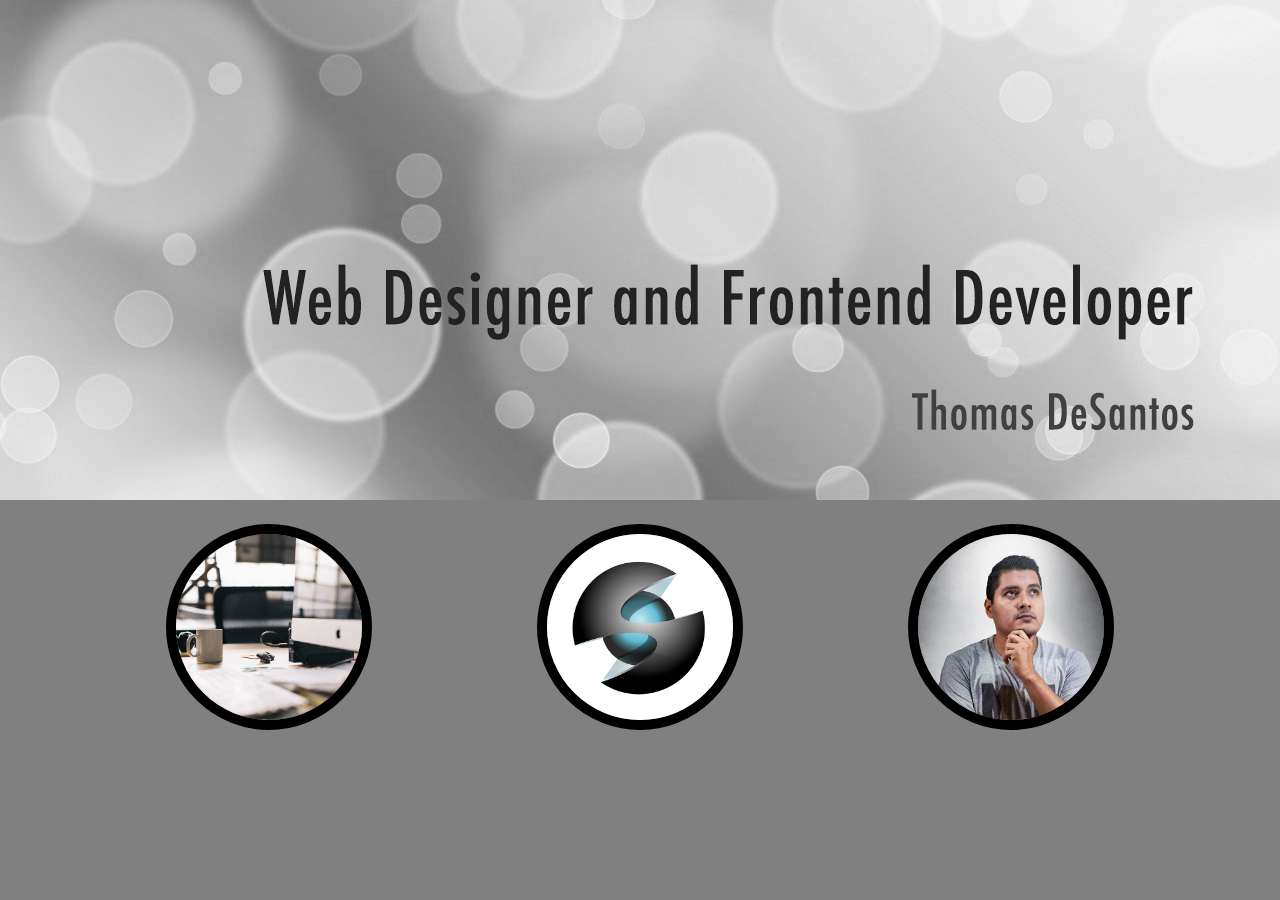
<file: W05 Exercise/indexexerc-w5.html>
<!DOCTYPE html>
<html lang="en">
<head>
    <meta charset="UTF-8">
    <meta http-equiv="X-UA-Compatible" content="IE=edge">
    <meta name="viewport" content="width=device-width, initial-scale=1.0">
    <link rel="stylesheet" href="css/style.css">
    <title>Exercise 05</title>
</head>
<body>
    <div class="content">
        <div class="box1">
            <img id="box1-img" src="images/w05_circles.jpg" >
        </div>
        <div class="box2">
            <span><img class="box2-img" src="images/w05_ice_image_desk.jpg"></span>
            <span><img class="box2-img" src="images/w05_ice_image_graphic.png"></span>
            <span><img class="box2-img" src="images/w05_ice_image_person.jpg"></span>
        </div>
    </div>
</body>
</html>
</file>
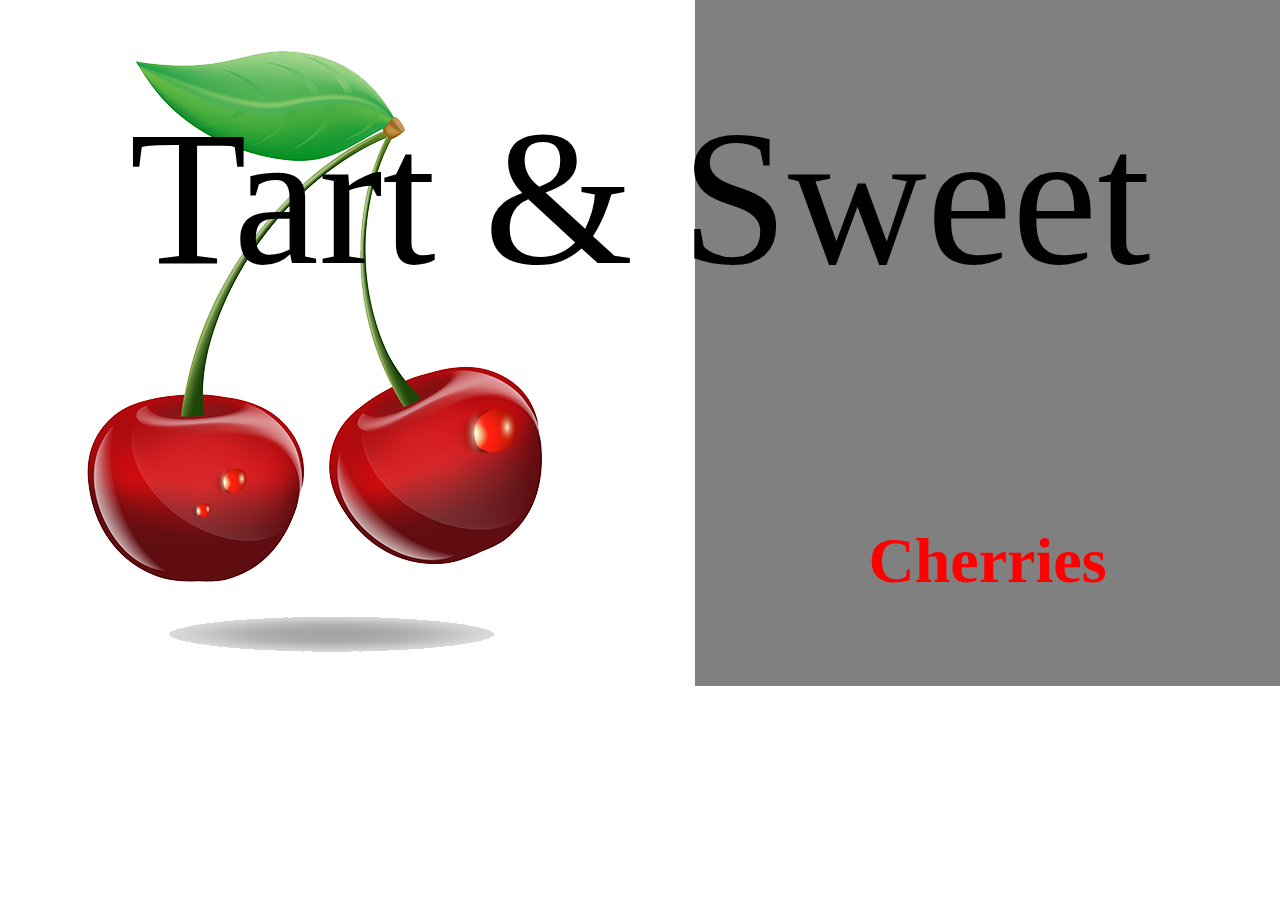
<file: W06 Exercise/index6.html>
<!DOCTYPE html>
<html lang="en">
<head>
    <meta charset="UTF-8">
    <meta http-equiv="X-UA-Compatible" content="IE=edge">
    <meta name="viewport" content="width=device-width, initial-scale=1.0">
    <link rel="stylesheet" href="css/style.css">
    <title>Document</title>
</head>
<body>
    <div class="parent">
        <div class="box1 parent-child"></div>
        <div class="box2 parent-child"></div>
        <img class="parent-child" src="imgs/w06_cherries.png">
        <p class="parent-child">Tart & Sweet</p>
        <h1 class="parent-child">Cherries</h1>

    </div>
</body>
</html>
</file>
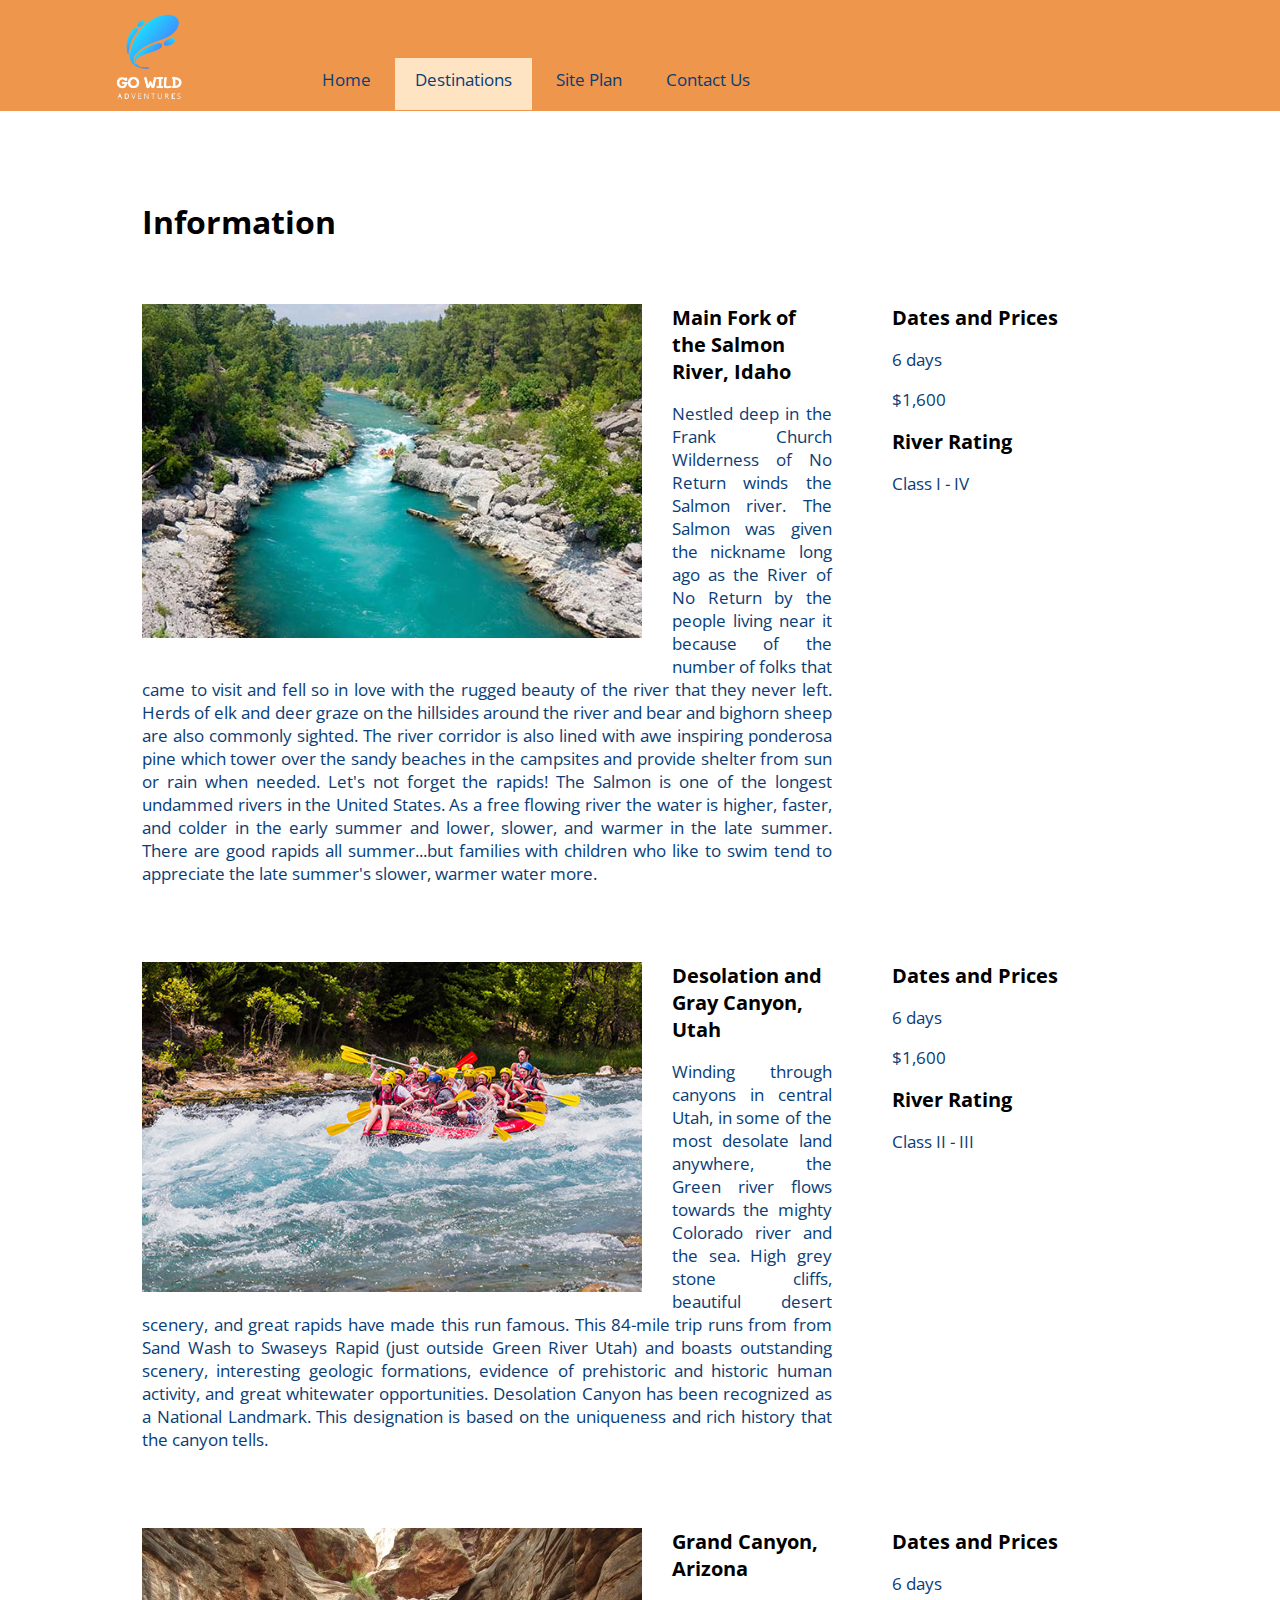
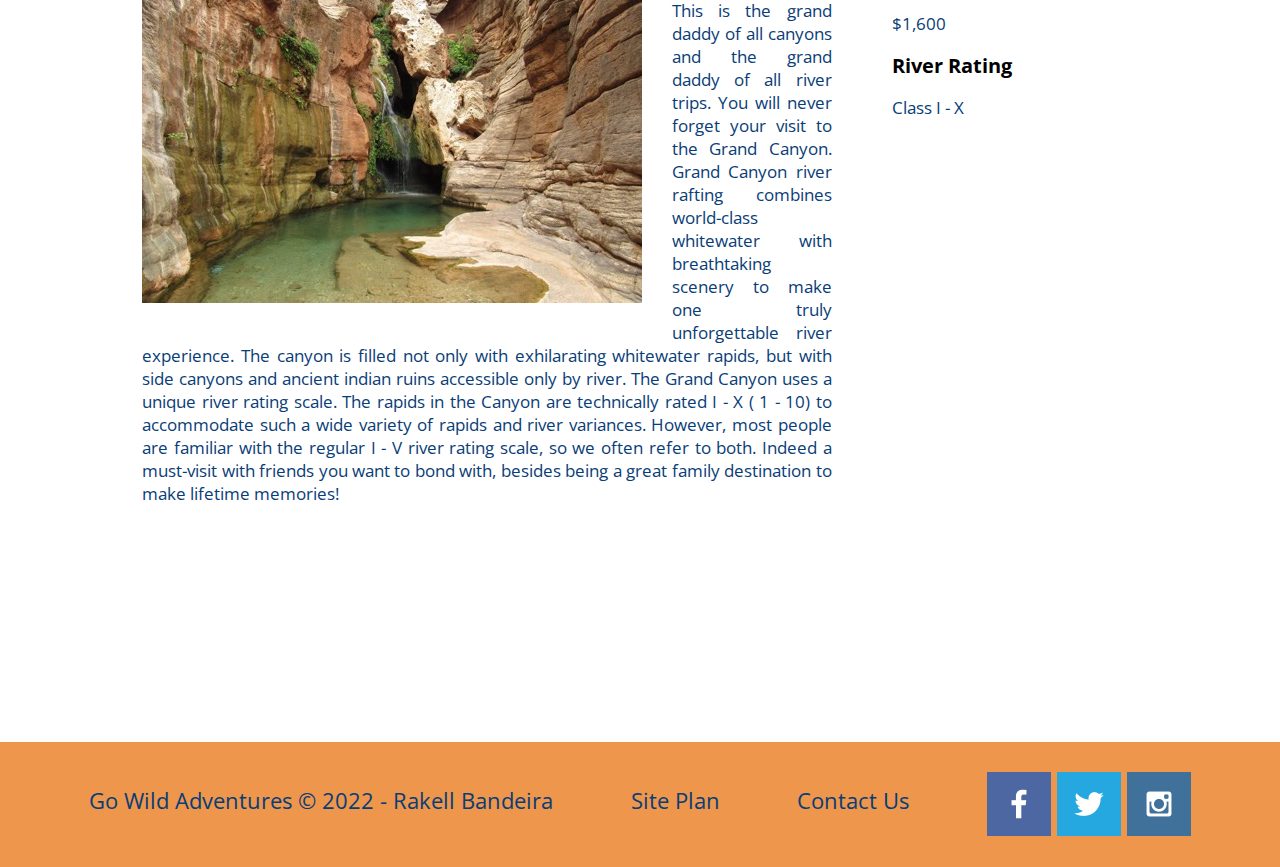
<file: wwr/info.html>
<!DOCTYPE html>
<html lang="en">
    <head>
        <meta charset="UTF-8">
        <meta http-equiv="X-UA-Compatible" content="IE=edge">
        <meta name="viewport" content="width=device-width, initial-scale=1.0">
        <link rel="stylesheet" href="styles/style.css">

        <title>Go Wild Adventures | Destinations  </title>
    </head>

    <body>
        <div id="content">      
            <header>
                <a id="logo_link" href="index.html">
                    <img class="logo" src="images/gowild-nobg.png" alt="Go Wild Logo">
                </a>
                <nav>
                    <div  class="topnav">    
                        <a href="index.html">Home</a>
                        <a class="active" href="info.html">Destinations</a>
                        <a href="site-plan-rafting.html">Site Plan</a>
                        <a href="contactus.html">Contact Us</a>
                    </div>
                </nav>
            </header>
            
            
            <main class="main-area"> <!-- class="home-grid" -->
                <div class="main-title">
                    <h1>Information</h1>
                </div>

                <section class="main-section">
                    <div class="box-section">
                        <div class="box-section-1">
                            <img class="box-img" src="images/rafting-mainfork.jpg" alt="Main Fork of the Salmon River">
                            <h2>Main Fork of the Salmon River, Idaho</h2>
                            <p> Nestled deep in the Frank Church Wilderness of No Return winds the Salmon river. The Salmon was given the nickname long ago as the River of No Return by the people living near it because of the number of folks that came to visit and fell so in love with the rugged beauty of the river that they never left.
                                Herds of elk and deer graze on the hillsides around the river and bear and bighorn sheep are also commonly sighted. The river corridor is also lined with awe inspiring ponderosa pine which tower over the sandy beaches in the campsites and provide shelter from sun or rain when needed.
                                Let's not forget the rapids! The Salmon is one of the longest undammed rivers in the United States. As a free flowing river the water is higher, faster, and colder in the early summer and lower, slower, and warmer in the late summer. There are good rapids all summer...but families with children who like to swim tend to appreciate the late summer's slower, warmer water more. </p>
                        </div>
                        <div class="box-section-2">
                            <h2>Dates and Prices</h2>
                            <p>6 days</p>
                            <p>$1,600</p>
                            <h2>River Rating</h2>
                            <p>Class I - IV</p>

                        </div>
                    </div>    
                </section>

                <section class="main-section">
                    <div class="box-section">
                        <div class="box-section-1">
                            <img class="box-img" src="images/desolationgraycanyon.jpg" alt="Desolation and Gray Canyon">
                            <h2>Desolation and Gray Canyon, Utah</h2>
                            <p> Winding through canyons in central Utah, in some of the most desolate land anywhere, the Green river flows towards the mighty Colorado river and the sea. High grey stone cliffs, beautiful desert scenery, and great rapids have made this run famous. This 84-mile trip runs from from Sand Wash to Swaseys Rapid (just outside Green River Utah) and boasts outstanding scenery, interesting geologic formations, evidence of prehistoric and historic human activity, and great whitewater opportunities. 
                                Desolation Canyon has been recognized as a National Landmark.  This designation is based on the uniqueness and rich history that the canyon tells. 
                            </p>
                        </div>
                        <div class="box-section-2">
                            <h2>Dates and Prices</h2>
                            <p>6 days</p>
                            <p>$1,600</p>
                            <h2>River Rating</h2>
                            <p>Class II - III</p>

                        </div>
                    </div>
                </section>

                <section class="main-section">
                    <div class="box-section">
                        <div class="box-section-1">
                            <img class="box-img" src="images/grandcanyon.jpg" alt="Grand Canyon">
                            <h2>Grand Canyon, Arizona</h2>
                            <p>  This is the grand daddy of all canyons and the grand daddy of all river trips. You will never forget your visit to the Grand Canyon.
                                Grand Canyon river rafting combines world-class whitewater with breathtaking scenery to make one truly unforgettable river experience. The canyon is filled not only with exhilarating whitewater rapids, but with side canyons and ancient indian ruins accessible only by river. 
                                The Grand Canyon uses a unique river rating scale. The rapids in the Canyon are technically rated I - X ( 1 - 10) to accommodate such a wide variety of rapids and river variances. However, most people are familiar with the regular I - V river rating scale, so we often refer to both. 
                                Indeed a must-visit with friends you want to bond with, besides being a great family destination to make lifetime memories!
                            </p>
                        </div>
                        <div class="box-section-2">
                            <h2>Dates and Prices</h2>
                            <p>6 days</p>
                            <p>$1,600</p>
                            <h2>River Rating</h2>
                            <p>Class I - X</p>

                        </div>
                    </div>
                </section>
                
            </main>
            <footer>
                <p>Go Wild Adventures &copy; 2022 - Rakell Bandeira</p>
                <p><a href="site-plan-rafting.html">Site Plan</a></p>
                <p><a href="contactus.html">Contact Us</a></p>
                <div class="social">
                    <a href="https://facebook.com" target="_blank">
                        <img src="images/facebook.png" alt="fb icon">
                    </a>
                    <a href="https://twitter.com" target="_blank">
                        <img src="images/twitter.png" alt="twitter icon">
                    </a>
                    <a href="https://instagram.com" target="_blank">
                        <img src="images/instagram.png" alt="instagram icon">
                    </a>
                </div>
            </footer>

        </div>
    </body>
</html>
</file>
<file: wwr/styles/style.css>
@import url('https://fonts.googleapis.com/css2?family=Mali:wght@300;400;700&family=Open+Sans:wght@300;700&display=swap');

*{
    text-decoration: none;
    
}

body{
    background-color: white;
    font-family: "Open Sans", Helvetica, sans-serif ;
    font-size: 22px;
    margin: 0;
    padding: 0;
}


header {
    display: grid;
    grid-template-columns: 300px auto;
    font-size: 20px;
}
             

nav {
    display: flex;
}

.topnav{
    overflow: hidden;
    margin-top: 58px;
/*     height: 30px; */
}

.topnav a {
    float: left;
    height: 42px;
    color:  #083D77;
    text-align: center;
    padding: 10px 20px 0 20px;
    text-decoration: none;
    font-size: 17px;
    margin: 0 2px 0 2px;
  }
  
  /* Change the color of links on hover */
  .topnav a:hover {
    background-color: bisque;
    color: #083D77;
  }
  
  /* Add a color to the active/current link */
  .topnav a.active {
    background-color: bisque;
    color: #083D77;
  }
             

#logo_link {
    padding-top: 5px;
    justify-self: center;
    align-self: center;
}
             

.font-title{
    font-family: "Mali", sans-serif ;
}

a{
    color: #083D77;
}

a:hover{
    color: white;

 }

p{
    text-decoration: none;
    color: #083D77;
}

/* Style for homepage body */

#hero {
    display: grid;
    grid-template-columns: 1fr 3fr 1fr;
    margin-top: -100px; 
    color: white;
    
}
             

#hero-box {
    grid-column: 1/4;
    grid-row: 1/3;
    z-index: -1;
}

#hero-msg h4 {
    color: white;
}

#content {
    max-width: 1600px;
    margin: 0 auto;
}

.logo{
    width: 80px;
}

#logo-link{
    padding-top: 5px;
}

.icon{
    width: 80px;
    padding-top: 10px;
}

.home-grid{
    color: #083D77;
    font-size: 2em;
    margin-top: 10px;
/*     border: 1px solid red; */
    display: grid;
    grid-template-columns: repeat(10, 1fr);


}


h2{
    margin: 0;
}

h4{
    color: black;
}

#hero {
    display: grid;
    grid-template-columns: 1fr 3fr 1fr;
    margin-top: -100px;

}

#hero img {
    width: 100%;
}

#hero-box{
    grid-column: 1/4;
    grid-row: 1/3;
    z-index: -1;
}

#hero-msg{
/*     padding-bottom: 57px; */
    grid-column: 2/3;
    grid-row: 1/2;
    margin-top: 200px;

}

#hero-msg h1 {
    text-align: center;
    font-family: "Mali", sans-serif;
    font-size: 5em;
    margin-bottom: -10px;
    margin-top: 6px;
}

#hero-msg h4 {
    color: white;
    text-shadow: 2px 2px 5px black;
    text-align: center;
    font-size: 1.8em;
    margin-top: 30px;

}

.card-img, .mountains {
    width: 100%;
}
     
.mountains {
    grid-column: 2/7;
    width: 100%;
    grid-row: 5/8;
    box-shadow: 5px 5px 10px #6f7364;
}


.button-box {
    text-align: center;
}

main section {
    text-align: center;
}

main section h2{
    font-size: 0.8em;
}

main section img{
    box-sizing: border-box;
}

#background {
    height: 725px;
    background-color:#083D77;
    grid-column: 1/11;
    grid-row: 4/9;
}

header {
    background-color: #EE964B;
}


.book, .join {
    background-color: #EE964B;
    color: white;
    text-decoration: none;
    font-size: 20px;
    padding: 15px 30px;
    margin-top: 50px;
    border-radius: 5px;
}

.book:hover, .join:hover {
    background-color: black;
    color: #EE964B;
}

.rivers-card, .camping-card, .rapids-card{
    margin: 200px 0;
}

.rivers-card{
    grid-column: 2/4;
    grid-row: 2/3;
}

.camping-card{
    grid-column: 5/7;
    grid-row: 2/3;
}

.rapids-card{
    grid-column: 8/10;
    grid-row: 2/3;
}

.card-img{
    border: 10px solid #d9c2a3;
    

    border: 10px solid #d9c2a3;
    transition: transform .5s;
    box-shadow: 5px 5px 10px #6f7364;

}

.msg {
    background-color: #EBEBD3;
    line-height: 0.9em;
    padding: 35px;
    grid-column: 6/10;
    grid-row: 6/7;
    box-shadow: 5px 5px 10px #6f7364;
}

.msg h2 {
    color: #083D77;
}

.msg p {
    color:#083D77;
    font-size: .4em;
    padding-bottom: 15px;
}

footer {
    display: flex;
    justify-content: space-around;
    align-items: center;
    background-color: #EE964B;
    color: #083D77;
    padding: 25px 50px;
    margin-top: 200px;
    
}

footer, .social img{
    padding-top: 15px;
}

footer a {
    color:#083D77;
    text-decoration: none;
}

footer a:hover{
    color: white;
    text-decoration: none;
}

footer p{
    font-size: 1em;
}

footer p a:hover {
    text-decoration: none;
} 


/* Start Destination Styling */

.main-area{
    display: grid;
    grid-template-columns: 1fr 1fr 1fr 1fr 1fr 1fr 1fr 1fr 1fr;
/*     grid-template-columns: repeat(9 1fr); */
/*     grid-gap: 10px; */
}
.main-title{
    grid-column: 2/9;
    margin-top: 68px;
}

.main-title h1{
    font-size: 32px;
}

.main-section{
    grid-column: 2/9;
    text-align: center;
    margin-top: 40px;
    margin-bottom: 20px;

}

.box-section{
    display: flex;
}

.box-img{
    float: left;
    width: 500px;
    margin: 0 30px 20px 0;
}

.box-section-1{
    float: left;
    width: 70%;
}

.box-section-1 h2{
    text-align: left;
    font-size: 20px;
}

.box-section-1 p{
    text-align: justify;
    font-size: 17px;
}

.box-section-2{
    float: right;
    width: 25%;
    margin-left: 60px;
}

.box-section-2 h2{
    text-align: left;
    font-size: 20px;
}

.box-section-2 p{
    text-align: left;
    font-size: 17px;
}


@media screen and (max-width: 900px) {
    #hero, .home-grid {
        display: block;
        height: auto;
    }

    header{
        display: grid;
        grid-template-columns: 1fr;
    }

    header a {
        margin: 0;
        padding: 0;
    }

    nav, footer {
        flex-direction: column;
   
    }
    nav a {
        display: block;
        padding: 15px;
    }
    #hero {
        margin-top: 0;
    }
    #hero-msg {
        margin-top: 0;
    }

    #hero-msg h4 {
        display: none;
    }
    .home-title {
        font-size: 20px;
        color: #6f7364;
    }
    .rivers-card, .camping-card, .rapids-card { 
        margin: 50px auto;
        width: 60%;
    }
    #background {
        display: none;
    }
    .mountains, .msg {
        width: 80%;
        display: block;
        margin: 0 auto;
    }
    footer {
        margin-top: 25px;
    }
}
</file>
<file: positionstyles.css>
/* CSS - Name: "positionstyles.css" */
/* Activity 1 styles */
.content1 {
  /* This is the parent of the activity 1 boxes. */
  display: grid;
  grid-template-columns: 1fr 1fr;
  justify-items: center;
  grid-gap: 20px;

}
.red1 { 
  width: 100%; 
  height: 100px; 
  background-color: red; 
  grid-column: 1/3;

} 
.green1 {
  width: 200px; 
  height: 200px; 
  background-color: green; 
  justify-items: center;

} 
.yellow1 {
  width: 200px; 
  height: 200px; 
  background-color: gold; 
  justify-items: center;
} 
.blue1 {
  width: 100%; 
  height: 100px; 
  background-color: blue; 
  grid-column: 1/3;
} 
/* Activity 2 styles */ 
.content2 {
  /* This is the parent of the activity 2 boxes. */
  display: grid;
  grid-template-columns: 50px 50px 50px 50px 50px;

}
.red2 {
  width: 100px; 
  height: 100px; 
  background-color: red; 
  grid-column: 1/3;
  grid-row: 1/3;
} 
.green2 { 
  width: 100px; 
  height: 100px; 
  background-color: green; 
  grid-column: 2/4;
  grid-row: 2/4;
} 
.yellow2 {
  width: 100px; 
  height: 100px; 
  background-color: gold; 
  grid-column: 3/5;
  grid-row: 3/5;
} 
.blue2 {
  width: 100px; 
  height: 100px; 
  background-color: blue; 
  grid-column: 4/6;
  grid-row: 4/6;
} 
/* Activity 3 styles */ 
.content3 {
  /* This is the parent of the activity 3 boxes. */
  display: grid;
  grid-template-columns: 1fr 1fr;
  grid-template-rows: 1fr 1fr 1fr 1fr;
  grid-gap: 0;
}
.red3 {
  width: 100%; 
  height: 100px; 
  background-color: red; 
  grid-column: 1/3;
  grid-row: 1/2;
} 
.green3 {
  width: 470px; 
  height: auto; 
  background-color: green;
  grid-column: 1/2;
  grid-row: 2/4; 
} 
.yellow3 {
  width: 470px; 
  height: auto; 
  background-color: gold; 
  grid-column: 2/3;
  grid-row: 2/4;
  justify-self: end;
} 
.blue3 {
  width: 100%;
  height: 100px; 
  background-color: blue; 
  grid-column: 1/3;
  grid-row: 4/5;
} 
/* Activity 4 styles */ 
.content4 {
  /* This is the parent of the activity 4 boxes. */
  width: 600px;
  height: 400px;
  display: grid;
  grid-template-columns: 1fr 1fr;
  grid-template-rows: 1fr 1fr 1fr;
}
.red4 {
  width: 300px; 
  height: auto; 
  background-color: red; 
  grid-column: 1/2;
  grid-row: 1/4;
}
.green4 {
  width: 300px; 
  height:auto; 
  background-color: green; 
  grid-column: 2/3;
  grid-row: 1/2;
} 
.yellow4 {
  width: 300px; 
  height: auto; 
  background-color: gold; 
  grid-column: 2/3;
  grid-row: 2/3;
} 
.blue4 {
  width: 300px; 
  height: auto; 
  background-color: blue; 
  grid-column: 2/3;
  grid-row: 3/4;
} 
/* Activity 5 styles */ 
.content5 {
  /* This is the parent of the activity 5 boxes. */
  height: 400px;
  width: 65%;
}
.red5 { 
  width: 100%; 
  height: 100px; 
  background-color: red; 
} 
.green5 { 
  width: 200px; 
  height: 200px; 
  background-color: green; 
  z-index: 1;
  margin-bottom: 20px;
  float: left;

} 
.yellow5 {
  width: 100%; 
  height: 300px; 
  background-color: gold; 

} 
.blue5 {
  width: 100%; 
  height: 100px; 
  background-color: blue; 
} 
/* Activity 6 styles */ 
.content6 {
  /* This is the parent of the activity 6 boxes. */
  width: 600px;
  height: 600px;
  display: grid;
  grid-template-columns: repeat(6, 100px);
  grid-template-rows: repeat(6, 100px);
}
.red6 {
  width: auto; 
  height: auto; 
  background-color: red; 
  grid-column: 1/5;
  grid-row: 1/3;
} 
.green6 {
  width: auto; 
  height: auto; 
  background-color: green; 
  z-index: 1;
  grid-column: 1/3;
  grid-row: 5/7;
} 
.yellow6 {
  width: auto; 
  height: auto; 
  background-color: gold; 
  z-index: 1;
  grid-column: 5/7;
  grid-row: 3/7;
} 
.blue6 {
  width: auto; 
  height: auto; 
  background-color: blue; 
  grid-column: 2/6;
  grid-row: 2/6;
} 


/* Do not make any changes below here */
.activity {
  width: 70%; 
  margin: 20px auto; 
  font-family: Arial, sans-serif; 
  border: 1px solid black; 
  padding: 10px; 
  clear:both; 
  overflow: auto;
} 

.hint {
  border: 1px solid grey;
  background: #e0e0e0;
  padding: .5em;
  position: relative;
  margin: 1em 0;
}
.hint h3 {
  margin: 0;
}
.hint:hover {
  background: #d0d0d0;
}
.hint > div {
  display: none;
}

.hint input[type=checkbox] {
  position: absolute;
  width: 100%;
  height: 100%;
  opacity: 0;
  z-index: 1;
  cursor: pointer;
}

.hint input[type=checkbox]:checked ~ div {
  display: block;
}

.hint i {
  position: absolute;
  transform: translate(-6px, 0);
  margin-top: 16px;
  right: 10px;
  top: -3px;
}
.hint i:before, .hint i:after {
  content: "";
  position: absolute;
  background-color: black;
  width: 3px;
  height: 9px;
}
.hint i:before {
  transform: translate(2px, 0) rotate(45deg);
}
.hint i:after {
  transform: translate(-2px, 0) rotate(-45deg);
}

.hint input[type=checkbox]:checked ~ i:before {
  transform: translate(-2px, 0) rotate(45deg);
}
.hint input[type=checkbox]:checked ~ i:after {
  transform: translate(2px, 0) rotate(-45deg);
}
.hint a {
  position: relative;
  z-index: 1;
}
</file>
<file: beamer/styles/site-plan.css>
/* if you are using any Google fonts change the font names below to your fonts. 
Any spaces in your font name should be replaced with a +. 
Fonts are separated by a | */
@import url('https://fonts.cdnfonts.com/css/fabrica-2');
              

:root {
  /* change the values below to your colors from your palette */
  --primary-color: #008E87   ;
  --secondary-color: #FFBC00;
  --accent1-color: #FFF;
  --accent2-color: #BFA7FF;

  /* change the values below to your chosen font(s) */
  --heading-font: "Fabrica", sans-serif;
  --paragraph-font: "Fabrica", Helvetica, sans-serif;

  /* these colors below should be chosen from among your palette colors above */
  --headline-color-on-white: #008E87;  /* headlines on a white background */ 
  --headline-color-on-color: white; /* headlines on a colored background */ 
  --paragraph-color-on-white: #3A3A3A; /* paragraph text on a white background */ 
  --paragraph-color-on-color: white; /* paragraph text on a colored background */ 
  --paragraph-background-color: #FFBC00  ;
  --nav-link-color: #008E87;
  --nav-background-color: #fff;
  --nav-hover-link-color: #FFBC00 ;
  --nav-hover-background-color: none;
}


/*  Look around below...but DON'T CHANGE ANYTHING! */

body {
  max-width: 1200px;
  margin: 0 auto;
  padding: 4em;
  font-size: 18px;
  text-align: center;
}
img {
  display: block;
  margin: 0 auto;
}
h1, h2, h3, h4, h5, h6 {
  font-family: var(--heading-font);
  color: var(--headline-color-on-white);
}
h2 {
  text-align: center;
}
hr {
  height: 3px;
  margin: 35px 0;
  background: var(--accent1-color);
}
header {
  padding: 1em;
  text-align: center;
  color: var(--headline-color-on-color);
  background-color: var(--paragraph-background-color);
}
header > h1, header > h2 {
  color: var(--headline-color-on-color);
}

p {
  font-family: var(--paragraph-font);
  color: var(--paragraph-color-on-white);
  padding: 1em;
}
.colors {
  width: 100%;
  min-width: 350px;
  margin: 30px auto;
  text-align: center;
}
.colors th {
  background-color: #999;
}
.colors td{
  width: 25%;
  height: 3em;
}

.primary {
  background-color: var(--primary-color);
}
.secondary {
  background-color: var(--secondary-color);
}
.accent1 {
  background-color: var(--accent1-color);
}
.accent2{
  background-color: var(--accent2-color);
}

p.colored {
  background-color: var(--paragraph-background-color);
  color: var(--paragraph-color-on-color);
}

nav {
  background-color: var(--nav-background-color);
  line-height: 3em;
  text-align: center;
  font-size: 1.2em;
}
nav  {
  list-style-type: none;
  display: flex;

}
nav a {
  padding:1em;
  min-width: 120px;
  text-decoration: none;
  padding: 10px;

}
nav a:link, nav a:visited {
  color: var(--nav-link-color);
}
nav a:hover {
  color: var(--nav-hover-link-color);
  background-color: var(--nav-hover-background-color);
}

.sitemap {
  display: grid;
  justify-content: center;

  grid-template-columns: repeat(6, 15%);
  grid-template-rows: 3em 1.5em 1.5em 3em;
  grid-template-areas: ". . home home . ."
    ". . . top . ."
    ". left left right right ."
    "page2 page2 . . page3 page3";
}
.sitemap > div {

  text-align: center;

}
.sm-home {
  grid-area: home;
  background-color: #ccc;
  line-height: 3em;
}
.sm-page2 {
  grid-area: page2;
  background-color: #ccc;
  line-height: 3em;
}
.sm-page3 {
  grid-area: page3;
  background-color: #ccc;
  line-height: 3em;
}

.top {
  grid-area: top;
  border-left: 1px solid;
}

.left {
  grid-area: left;
  border-top: 1px solid;
  border-left: 1px solid;
}

.right {
  grid-area: right;
  border-top: 1px solid;
  border-right: 1px solid;
}
</file>
<file: W05 Exercise/css/style.css>
@import url('https://fonts.googleapis.com/css2?family=Mali:wght@300;400;700&family=Open+Sans:wght@300;700&display=swap');

*{
    margin: 0;
}

body{
    background-color: gray;
    font-family: "Mali", open-sans;

}

.box1{
    width: 100%;
}

#box1-img{
    width: 100%;
}

.box2{
    text-align: center;
    padding: 20px;
/*     border: 1px solid red; */
}

.box2 img{
    width: 15%;
    border-radius: 120px;
    border: 10px solid black;
    margin: auto 80px;
}
</file>
<file: W06 Exercise/css/style.css>
*{
    padding: 0;
    margin: 0;
}

body{
    font-family: Georgia, 'Times New Roman', Times, serif;
}

.parent{
    display: grid;
    grid-template-columns: 1fr 1fr;
    grid-gap: 40px;
}

.box1, parent-child{
    grid-column: 1/2;
    grid-row: 1/3;
    background-color: white;

}

.box2, parent-child{
    grid-column: 2/3;
    grid-row: 1/3;
    background-color: gray;

}

.parent img{
    grid-column: 1/2;
    grid-row: 1/3;
    z-index: 1;
}

.parent p{
    grid-column: 1/3;
    grid-row: 1/2;
    z-index: 2;
    font-size: 12em;
    align-self: center;
    text-align: center;
}

.parent h1{
    grid-column: 2/3;
    grid-row: 2/3;
    z-index: 2;
    align-self: center;
    text-align: center;
    color: red;
    font-size: 4em;
}
</file>
